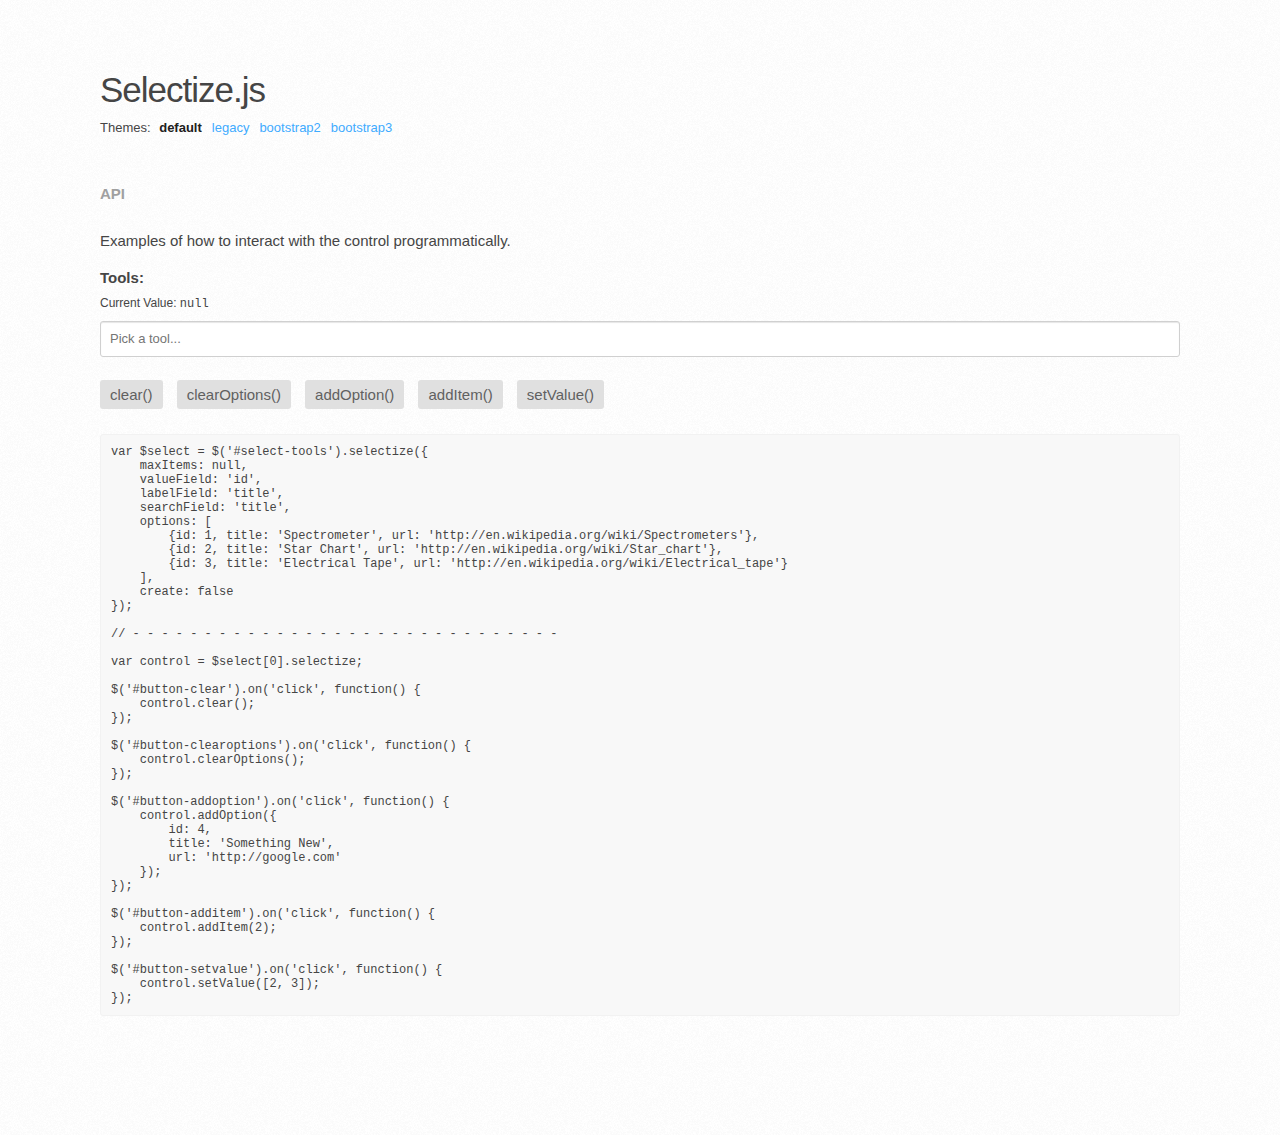
<file: assets/selectize.js-master/examples/api.html>
<!DOCTYPE html>
<!--[if lt IE 7]><html class="no-js lt-ie9 lt-ie8 lt-ie7"><![endif]-->
<!--[if IE 7]><html class="no-js lt-ie9 lt-ie8"><![endif]-->
<!--[if IE 8]><html class="no-js lt-ie9"><![endif]-->
<!--[if gt IE 8]><!--><html class="no-js"><!--<![endif]-->
	<head>
		<meta charset="utf-8">
		<meta http-equiv="X-UA-Compatible" content="IE=edge,chrome=1">
		<title>Selectize.js Demo</title>
		<meta name="description" content="">
		<meta name="viewport" content="width=device-width,initial-scale=1,maximum-scale=1">
		<link rel="stylesheet" href="css/normalize.css">
		<link rel="stylesheet" href="css/stylesheet.css">
		<!--[if IE 8]><script src="js/es5.js"></script><![endif]-->
		<script src="js/jquery.min.js"></script>
		<script src="../dist/js/standalone/selectize.js"></script>
		<script src="js/index.js"></script>
	</head>
    <body>
		<div id="wrapper">
			<h1>Selectize.js</h1>
			<div class="demo">
				<h2>API</h2>
				<p>Examples of how to interact with the control programmatically.</p>
				<div class="control-group">
					<label for="select-tools">Tools:</label>
					<select id="select-tools" multiple placeholder="Pick a tool..."></select>
				</div>
				<div class="buttons">
					<input type="button" value="clear()" id="button-clear">
					<input type="button" value="clearOptions()" id="button-clearoptions">
					<input type="button" value="addOption()" id="button-addoption">
					<input type="button" value="addItem()" id="button-additem">
					<input type="button" value="setValue()" id="button-setvalue">
				</div>
				<script>
				var $select = $('#select-tools').selectize({
					maxItems: null,
					valueField: 'id',
					labelField: 'title',
					searchField: 'title',
					options: [
						{id: 1, title: 'Spectrometer', url: 'http://en.wikipedia.org/wiki/Spectrometers'},
						{id: 2, title: 'Star Chart', url: 'http://en.wikipedia.org/wiki/Star_chart'},
						{id: 3, title: 'Electrical Tape', url: 'http://en.wikipedia.org/wiki/Electrical_tape'}
					],
					create: false
				});

				// - - - - - - - - - - - - - - - - - - - - - - - - - - - - - -

				var control = $select[0].selectize;

				$('#button-clear').on('click', function() {
					control.clear();
				});

				$('#button-clearoptions').on('click', function() {
					control.clearOptions();
				});

				$('#button-addoption').on('click', function() {
					control.addOption({
						id: 4,
						title: 'Something New',
						url: 'http://google.com'
					});
				});

				$('#button-additem').on('click', function() {
					control.addItem(2);
				});

				$('#button-setvalue').on('click', function() {
					control.setValue([2, 3]);
				});
				</script>
			</div>
		</div>
	</body>
</html>
</file>
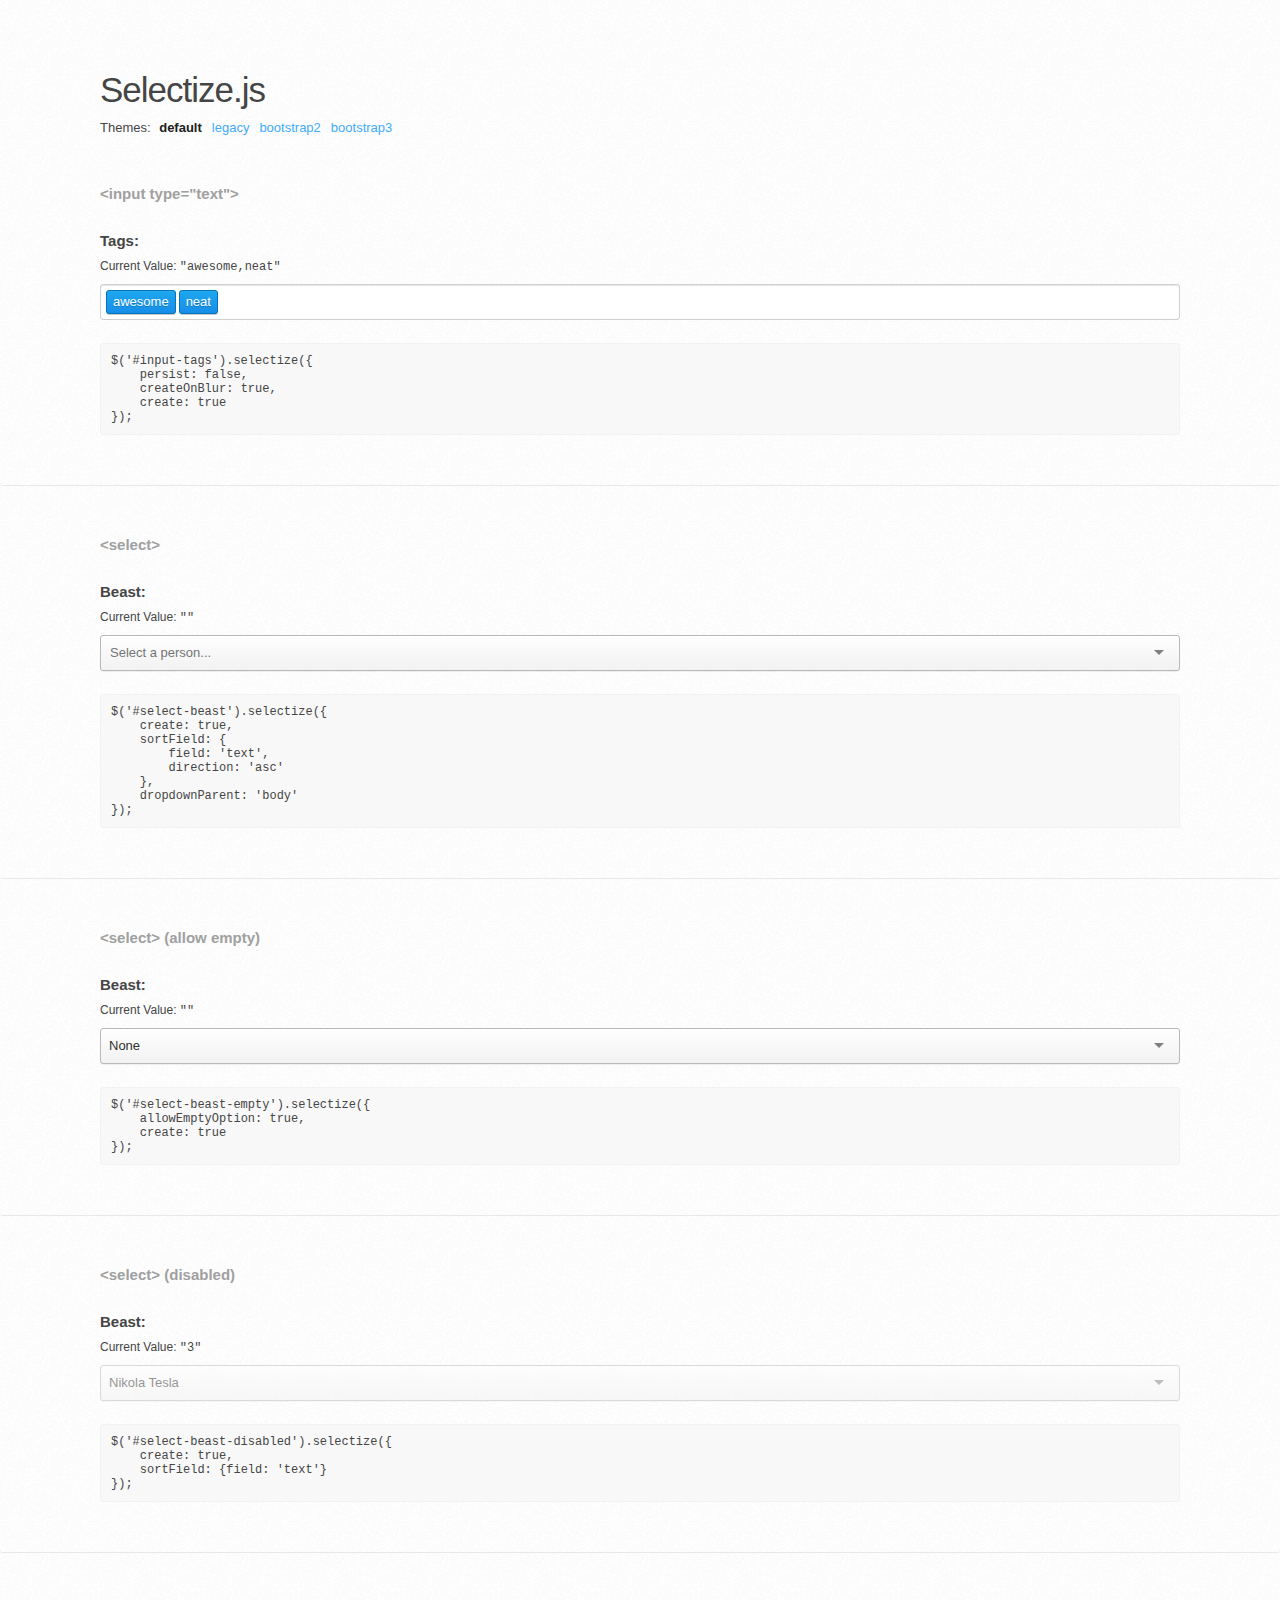
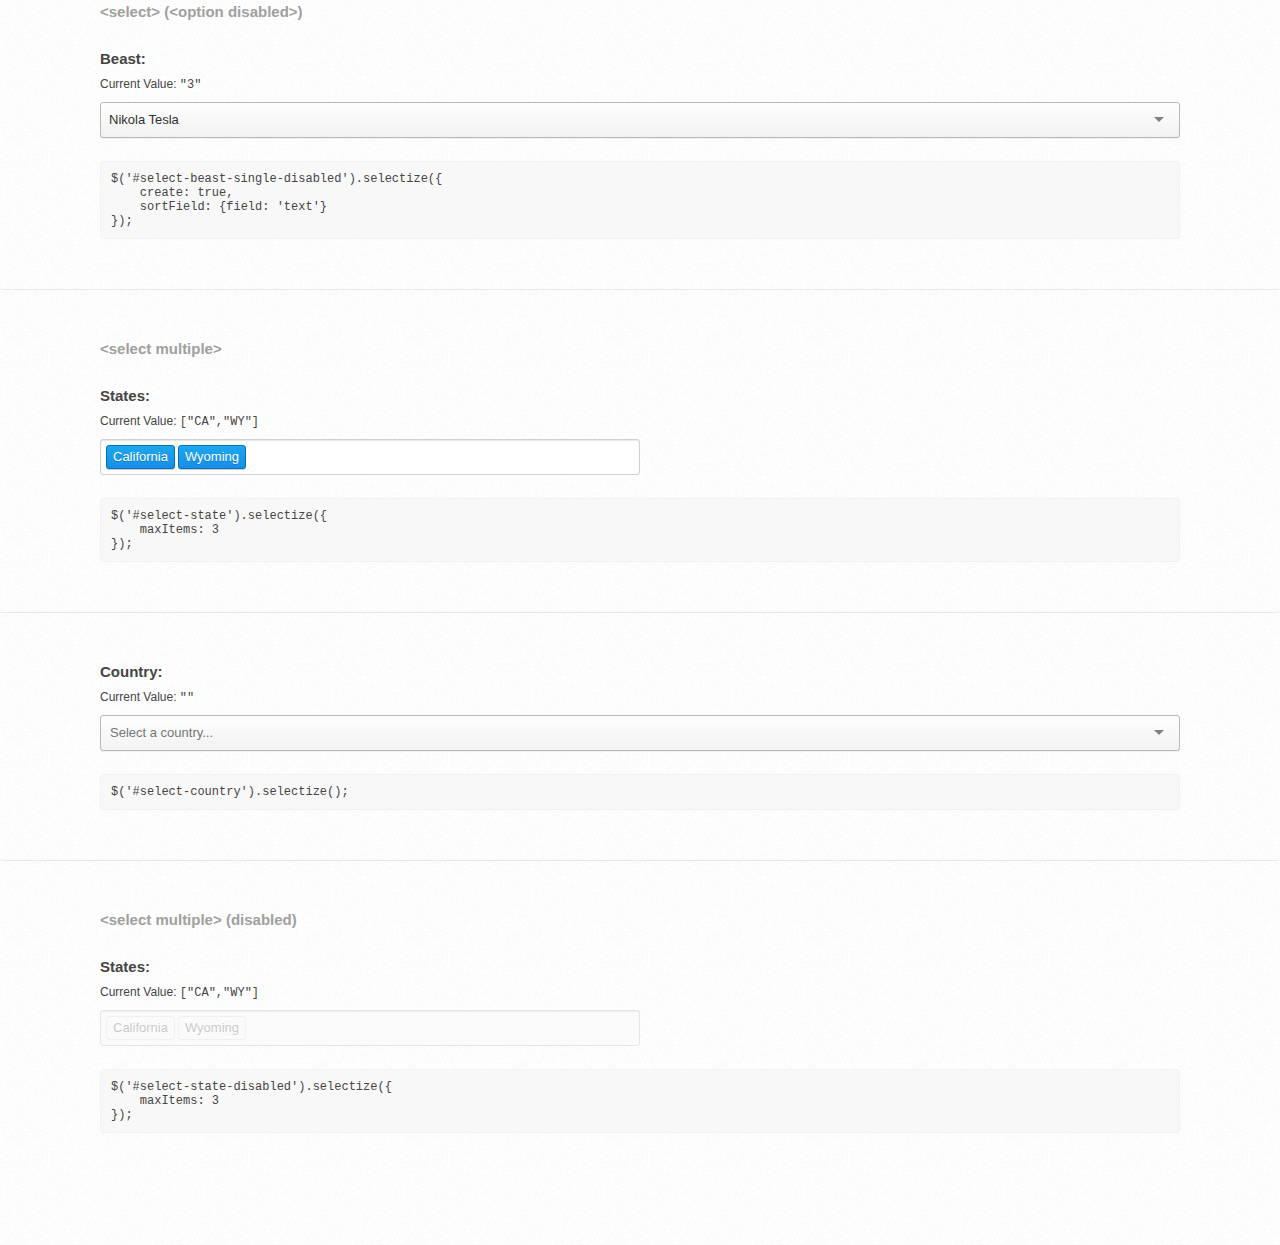
<file: assets/selectize.js-master/examples/basic.html>
<!DOCTYPE html>
<!--[if lt IE 7]><html class="no-js lt-ie9 lt-ie8 lt-ie7"><![endif]-->
<!--[if IE 7]><html class="no-js lt-ie9 lt-ie8"><![endif]-->
<!--[if IE 8]><html class="no-js lt-ie9"><![endif]-->
<!--[if gt IE 8]><!--><html class="no-js"><!--<![endif]-->
	<head>
		<meta charset="utf-8">
		<meta http-equiv="X-UA-Compatible" content="IE=edge,chrome=1">
		<title>Selectize.js Demo</title>
		<meta name="description" content="">
		<meta name="viewport" content="width=device-width,initial-scale=1,maximum-scale=1">
		<link rel="stylesheet" href="css/normalize.css">
		<link rel="stylesheet" href="css/stylesheet.css">
		<!--[if IE 8]><script src="js/es5.js"></script><![endif]-->
		<script src="js/jquery.min.js"></script>
		<script src="../dist/js/standalone/selectize.js"></script>
		<script src="js/index.js"></script>
	</head>
    <body>
		<div id="wrapper">
			<h1>Selectize.js</h1>

			<div class="demo">
				<h2>&lt;input type="text"&gt;</h2>
				<div class="control-group">
					<label for="input-tags">Tags:</label>
					<input type="text" id="input-tags" class="demo-default" value="awesome,neat">
				</div>
				<script>
				$('#input-tags').selectize({
					persist: false,
					createOnBlur: true,
					create: true
				});
				</script>
			</div>

			<div class="demo">
				<h2>&lt;select&gt;</h2>
				<div class="control-group">
					<label for="select-beast">Beast:</label>
					<select id="select-beast" class="demo-default" placeholder="Select a person...">
						<option value="">Select a person...</option>
						<option value="4">Thomas Edison</option>
						<option value="1">Nikola</option>
						<option value="3">Nikola Tesla</option>
						<option value="5">Arnold Schwarzenegger</option>
					</select>
				</div>
				<script>
				$('#select-beast').selectize({
					create: true,
					sortField: {
						field: 'text',
						direction: 'asc'
					},
					dropdownParent: 'body'
				});
				</script>
			</div>

			<div class="demo">
				<h2>&lt;select&gt; (allow empty)</h2>
				<div class="control-group">
					<label for="select-beast-empty">Beast:</label>
					<select id="select-beast-empty" class="demo-default" data-placeholder="Select a person...">
						<option value="">None</option>
						<option value="4">Thomas Edison</option>
						<option value="1">Nikola</option>
						<option value="3">Nikola Tesla</option>
						<option value="5">Arnold Schwarzenegger</option>
					</select>
				</div>
				<script>
				$('#select-beast-empty').selectize({
					allowEmptyOption: true,
					create: true
				});
				</script>
			</div>

			<div class="demo">
				<h2>&lt;select&gt; (disabled)</h2>
				<div class="control-group">
					<label for="select-beast-disabled">Beast:</label>
					<select id="select-beast-disabled" class="demo-default" disabled placeholder="Select a person...">
						<option value="">Select a person...</option>
						<option value="4">Thomas Edison</option>
						<option value="1">Nikola</option>
						<option value="3" selected>Nikola Tesla</option>
					</select>
				</div>
				<script>
					$('#select-beast-disabled').selectize({
						create: true,
						sortField: {field: 'text'}
					});
				</script>
			</div>

			<div class="demo">
				<h2>&lt;select&gt; (&lt;option disabled&gt;)</h2>
				<div class="control-group">
					<label for="select-beast-single-disabled">Beast:</label>
					<select id="select-beast-single-disabled" class="demo-default" placeholder="Select a person...">
						<option value="">Select a person...</option>
						<option value="4" disabled>Thomas Edison</option>
						<option value="1">Nikola</option>
						<option value="3" selected>Nikola Tesla</option>
					</select>
				</div>
				<script>
					$('#select-beast-single-disabled').selectize({
						create: true,
						sortField: {field: 'text'}
					});
				</script>
			</div>

			<div class="demo">
				<h2>&lt;select multiple&gt;</h2>
				<div class="control-group">
					<label for="select-state">States:</label>
					<select id="select-state" name="state[]" multiple class="demo-default" style="width:50%" placeholder="Select a state...">
						<option value="">Select a state...</option>
						<option value="AL">Alabama</option>
						<option value="AK">Alaska</option>
						<option value="AZ">Arizona</option>
						<option value="AR">Arkansas</option>
						<option value="CA" selected>California</option>
						<option value="CO">Colorado</option>
						<option value="CT">Connecticut</option>
						<option value="DE">Delaware</option>
						<option value="DC">District of Columbia</option>
						<option value="FL">Florida</option>
						<option value="GA">Georgia</option>
						<option value="HI">Hawaii</option>
						<option value="ID">Idaho</option>
						<option value="IL">Illinois</option>
						<option value="IN">Indiana</option>
						<option value="IA">Iowa</option>
						<option value="KS">Kansas</option>
						<option value="KY">Kentucky</option>
						<option value="LA">Louisiana</option>
						<option value="ME">Maine</option>
						<option value="MD">Maryland</option>
						<option value="MA">Massachusetts</option>
						<option value="MI">Michigan</option>
						<option value="MN">Minnesota</option>
						<option value="MS">Mississippi</option>
						<option value="MO">Missouri</option>
						<option value="MT">Montana</option>
						<option value="NE">Nebraska</option>
						<option value="NV">Nevada</option>
						<option value="NH">New Hampshire</option>
						<option value="NJ">New Jersey</option>
						<option value="NM">New Mexico</option>
						<option value="NY">New York</option>
						<option value="NC">North Carolina</option>
						<option value="ND">North Dakota</option>
						<option value="OH">Ohio</option>
						<option value="OK">Oklahoma</option>
						<option value="OR">Oregon</option>
						<option value="PA">Pennsylvania</option>
						<option value="RI">Rhode Island</option>
						<option value="SC">South Carolina</option>
						<option value="SD">South Dakota</option>
						<option value="TN">Tennessee</option>
						<option value="TX">Texas</option>
						<option value="UT">Utah</option>
						<option value="VT">Vermont</option>
						<option value="VA">Virginia</option>
						<option value="WA">Washington</option>
						<option value="WV">West Virginia</option>
						<option value="WI">Wisconsin</option>
						<option value="WY" selected>Wyoming</option>
					</select>
				</div>
				<script>
				$('#select-state').selectize({
					maxItems: 3
				});
				</script>
			</div>
			<div class="demo">
				<div class="control-group">
					<label for="select-country">Country:</label>
					<select id="select-country" class="demo-default" placeholder="Select a country...">
					    <option value="">Select a country...</option>
						<option value="AF">Afghanistan</option>
					    <option value="AX">&Aring;land Islands</option>
					    <option value="AL">Albania</option>
					    <option value="DZ">Algeria</option>
					    <option value="AS">American Samoa</option>
					    <option value="AD">Andorra</option>
					    <option value="AO">Angola</option>
					    <option value="AI">Anguilla</option>
					    <option value="AQ">Antarctica</option>
					    <option value="AG">Antigua and Barbuda</option>
					    <option value="AR">Argentina</option>
					    <option value="AM">Armenia</option>
					    <option value="AW">Aruba</option>
					    <option value="AU">Australia</option>
					    <option value="AT">Austria</option>
					    <option value="AZ">Azerbaijan</option>
					    <option value="BS">Bahamas</option>
					    <option value="BH">Bahrain</option>
					    <option value="BD">Bangladesh</option>
					    <option value="BB">Barbados</option>
					    <option value="BY">Belarus</option>
					    <option value="BE">Belgium</option>
					    <option value="BZ">Belize</option>
					    <option value="BJ">Benin</option>
					    <option value="BM">Bermuda</option>
					    <option value="BT">Bhutan</option>
					    <option value="BO">Bolivia, Plurinational State of</option>
					    <option value="BA">Bosnia and Herzegovina</option>
					    <option value="BW">Botswana</option>
					    <option value="BV">Bouvet Island</option>
					    <option value="BR">Brazil</option>
					    <option value="IO">British Indian Ocean Territory</option>
					    <option value="BN">Brunei Darussalam</option>
					    <option value="BG">Bulgaria</option>
					    <option value="BF">Burkina Faso</option>
					    <option value="BI">Burundi</option>
					    <option value="KH">Cambodia</option>
					    <option value="CM">Cameroon</option>
					    <option value="CA">Canada</option>
					    <option value="CV">Cape Verde</option>
					    <option value="KY">Cayman Islands</option>
					    <option value="CF">Central African Republic</option>
					    <option value="TD">Chad</option>
					    <option value="CL">Chile</option>
					    <option value="CN">China</option>
					    <option value="CX">Christmas Island</option>
					    <option value="CC">Cocos (Keeling) Islands</option>
					    <option value="CO">Colombia</option>
					    <option value="KM">Comoros</option>
					    <option value="CG">Congo</option>
					    <option value="CD">Congo, the Democratic Republic of the</option>
					    <option value="CK">Cook Islands</option>
					    <option value="CR">Costa Rica</option>
					    <option value="CI">C&ocirc;te d'Ivoire</option>
					    <option value="HR">Croatia</option>
					    <option value="CU">Cuba</option>
					    <option value="CY">Cyprus</option>
					    <option value="CZ">Czech Republic</option>
					    <option value="DK">Denmark</option>
					    <option value="DJ">Djibouti</option>
					    <option value="DM">Dominica</option>
					    <option value="DO">Dominican Republic</option>
					    <option value="EC">Ecuador</option>
					    <option value="EG">Egypt</option>
					    <option value="SV">El Salvador</option>
					    <option value="GQ">Equatorial Guinea</option>
					    <option value="ER">Eritrea</option>
					    <option value="EE">Estonia</option>
					    <option value="ET">Ethiopia</option>
					    <option value="FK">Falkland Islands (Malvinas)</option>
					    <option value="FO">Faroe Islands</option>
					    <option value="FJ">Fiji</option>
					    <option value="FI">Finland</option>
					    <option value="FR">France</option>
					    <option value="GF">French Guiana</option>
					    <option value="PF">French Polynesia</option>
					    <option value="TF">French Southern Territories</option>
					    <option value="GA">Gabon</option>
					    <option value="GM">Gambia</option>
					    <option value="GE">Georgia</option>
					    <option value="DE">Germany</option>
					    <option value="GH">Ghana</option>
					    <option value="GI">Gibraltar</option>
					    <option value="GR">Greece</option>
					    <option value="GL">Greenland</option>
					    <option value="GD">Grenada</option>
					    <option value="GP">Guadeloupe</option>
					    <option value="GU">Guam</option>
					    <option value="GT">Guatemala</option>
					    <option value="GG">Guernsey</option>
					    <option value="GN">Guinea</option>
					    <option value="GW">Guinea-Bissau</option>
					    <option value="GY">Guyana</option>
					    <option value="HT">Haiti</option>
					    <option value="HM">Heard Island and McDonald Islands</option>
					    <option value="VA">Holy See (Vatican City State)</option>
					    <option value="HN">Honduras</option>
					    <option value="HK">Hong Kong</option>
					    <option value="HU">Hungary</option>
					    <option value="IS">Iceland</option>
					    <option value="IN">India</option>
					    <option value="ID">Indonesia</option>
					    <option value="IR">Iran, Islamic Republic of</option>
					    <option value="IQ">Iraq</option>
					    <option value="IE">Ireland</option>
					    <option value="IM">Isle of Man</option>
					    <option value="IL">Israel</option>
					    <option value="IT">Italy</option>
					    <option value="JM">Jamaica</option>
					    <option value="JP">Japan</option>
					    <option value="JE">Jersey</option>
					    <option value="JO">Jordan</option>
					    <option value="KZ">Kazakhstan</option>
					    <option value="KE">Kenya</option>
					    <option value="KI">Kiribati</option>
					    <option value="KP">Korea, Democratic People's Republic of</option>
					    <option value="KR">Korea, Republic of</option>
					    <option value="KW">Kuwait</option>
					    <option value="KG">Kyrgyzstan</option>
					    <option value="LA">Lao People's Democratic Republic</option>
					    <option value="LV">Latvia</option>
					    <option value="LB">Lebanon</option>
					    <option value="LS">Lesotho</option>
					    <option value="LR">Liberia</option>
					    <option value="LY">Libyan Arab Jamahiriya</option>
					    <option value="LI">Liechtenstein</option>
					    <option value="LT">Lithuania</option>
					    <option value="LU">Luxembourg</option>
					    <option value="MO">Macao</option>
					    <option value="MK">Macedonia, the former Yugoslav Republic of</option>
					    <option value="MG">Madagascar</option>
					    <option value="MW">Malawi</option>
					    <option value="MY">Malaysia</option>
					    <option value="MV">Maldives</option>
					    <option value="ML">Mali</option>
					    <option value="MT">Malta</option>
					    <option value="MH">Marshall Islands</option>
					    <option value="MQ">Martinique</option>
					    <option value="MR">Mauritania</option>
					    <option value="MU">Mauritius</option>
					    <option value="YT">Mayotte</option>
					    <option value="MX">Mexico</option>
					    <option value="FM">Micronesia, Federated States of</option>
					    <option value="MD">Moldova, Republic of</option>
					    <option value="MC">Monaco</option>
					    <option value="MN">Mongolia</option>
					    <option value="ME">Montenegro</option>
					    <option value="MS">Montserrat</option>
					    <option value="MA">Morocco</option>
					    <option value="MZ">Mozambique</option>
					    <option value="MM">Myanmar</option>
					    <option value="NA">Namibia</option>
					    <option value="NR">Nauru</option>
					    <option value="NP">Nepal</option>
					    <option value="NL">Netherlands</option>
					    <option value="AN">Netherlands Antilles</option>
					    <option value="NC">New Caledonia</option>
					    <option value="NZ">New Zealand</option>
					    <option value="NI">Nicaragua</option>
					    <option value="NE">Niger</option>
					    <option value="NG">Nigeria</option>
					    <option value="NU">Niue</option>
					    <option value="NF">Norfolk Island</option>
					    <option value="MP">Northern Mariana Islands</option>
					    <option value="NO">Norway</option>
					    <option value="OM">Oman</option>
					    <option value="PK">Pakistan</option>
					    <option value="PW">Palau</option>
					    <option value="PS">Palestinian Territory, Occupied</option>
					    <option value="PA">Panama</option>
					    <option value="PG">Papua New Guinea</option>
					    <option value="PY">Paraguay</option>
					    <option value="PE">Peru</option>
					    <option value="PH">Philippines</option>
					    <option value="PN">Pitcairn</option>
					    <option value="PL">Poland</option>
					    <option value="PT">Portugal</option>
					    <option value="PR">Puerto Rico</option>
					    <option value="QA">Qatar</option>
					    <option value="RE">R&eacute;union</option>
					    <option value="RO">Romania</option>
					    <option value="RU">Russian Federation</option>
					    <option value="RW">Rwanda</option>
					    <option value="BL">Saint Barth&eacute;lemy</option>
					    <option value="SH">Saint Helena, Ascension and Tristan da Cunha</option>
					    <option value="KN">Saint Kitts and Nevis</option>
					    <option value="LC">Saint Lucia</option>
					    <option value="MF">Saint Martin (French part)</option>
					    <option value="PM">Saint Pierre and Miquelon</option>
					    <option value="VC">Saint Vincent and the Grenadines</option>
					    <option value="WS">Samoa</option>
					    <option value="SM">San Marino</option>
					    <option value="ST">Sao Tome and Principe</option>
					    <option value="SA">Saudi Arabia</option>
					    <option value="SN">Senegal</option>
					    <option value="RS">Serbia</option>
					    <option value="SC">Seychelles</option>
					    <option value="SL">Sierra Leone</option>
					    <option value="SG">Singapore</option>
					    <option value="SK">Slovakia</option>
					    <option value="SI">Slovenia</option>
					    <option value="SB">Solomon Islands</option>
					    <option value="SO">Somalia</option>
					    <option value="ZA">South Africa</option>
					    <option value="GS">South Georgia and the South Sandwich Islands</option>
					    <option value="ES">Spain</option>
					    <option value="LK">Sri Lanka</option>
					    <option value="SD">Sudan</option>
					    <option value="SR">Suriname</option>
					    <option value="SJ">Svalbard and Jan Mayen</option>
					    <option value="SZ">Swaziland</option>
					    <option value="SE">Sweden</option>
					    <option value="CH">Switzerland</option>
					    <option value="SY">Syrian Arab Republic</option>
					    <option value="TW">Taiwan, Province of China</option>
					    <option value="TJ">Tajikistan</option>
					    <option value="TZ">Tanzania, United Republic of</option>
					    <option value="TH">Thailand</option>
					    <option value="TL">Timor-Leste</option>
					    <option value="TG">Togo</option>
					    <option value="TK">Tokelau</option>
					    <option value="TO">Tonga</option>
					    <option value="TT">Trinidad and Tobago</option>
					    <option value="TN">Tunisia</option>
					    <option value="TR">Turkey</option>
					    <option value="TM">Turkmenistan</option>
					    <option value="TC">Turks and Caicos Islands</option>
					    <option value="TV">Tuvalu</option>
					    <option value="UG">Uganda</option>
					    <option value="UA">Ukraine</option>
					    <option value="AE">United Arab Emirates</option>
					    <option value="GB">United Kingdom</option>
					    <option value="US">United States</option>
					    <option value="UM">United States Minor Outlying Islands</option>
					    <option value="UY">Uruguay</option>
					    <option value="UZ">Uzbekistan</option>
					    <option value="VU">Vanuatu</option>
					    <option value="VE">Venezuela, Bolivarian Republic of</option>
					    <option value="VN">Viet Nam</option>
					    <option value="VG">Virgin Islands, British</option>
					    <option value="VI">Virgin Islands, U.S.</option>
					    <option value="WF">Wallis and Futuna</option>
					    <option value="EH">Western Sahara</option>
					    <option value="YE">Yemen</option>
					    <option value="ZM">Zambia</option>
					    <option value="ZW">Zimbabwe</option>
					</select>
				</div>
				<script>
				$('#select-country').selectize();
				</script>
			</div>


			<div class="demo">
				<h2>&lt;select multiple&gt; (disabled)</h2>
				<div class="control-group">
					<label for="select-state-disabled">States:</label>
					<select id="select-state-disabled" name="state[]" multiple disabled class="demo-default" style="width:50%" placeholder="Select a state...">
						<option value="">Select a state...</option>
						<option value="AL">Alabama</option>
						<option value="AK">Alaska</option>
						<option value="AZ">Arizona</option>
						<option value="AR">Arkansas</option>
						<option value="CA" selected>California</option>
						<option value="CO">Colorado</option>
						<option value="CT">Connecticut</option>
						<option value="DE">Delaware</option>
						<option value="DC">District of Columbia</option>
						<option value="FL">Florida</option>
						<option value="GA">Georgia</option>
						<option value="HI">Hawaii</option>
						<option value="ID">Idaho</option>
						<option value="IL">Illinois</option>
						<option value="IN">Indiana</option>
						<option value="IA">Iowa</option>
						<option value="KS">Kansas</option>
						<option value="KY">Kentucky</option>
						<option value="LA">Louisiana</option>
						<option value="ME">Maine</option>
						<option value="MD">Maryland</option>
						<option value="MA">Massachusetts</option>
						<option value="MI">Michigan</option>
						<option value="MN">Minnesota</option>
						<option value="MS">Mississippi</option>
						<option value="MO">Missouri</option>
						<option value="MT">Montana</option>
						<option value="NE">Nebraska</option>
						<option value="NV">Nevada</option>
						<option value="NH">New Hampshire</option>
						<option value="NJ">New Jersey</option>
						<option value="NM">New Mexico</option>
						<option value="NY">New York</option>
						<option value="NC">North Carolina</option>
						<option value="ND">North Dakota</option>
						<option value="OH">Ohio</option>
						<option value="OK">Oklahoma</option>
						<option value="OR">Oregon</option>
						<option value="PA">Pennsylvania</option>
						<option value="RI">Rhode Island</option>
						<option value="SC">South Carolina</option>
						<option value="SD">South Dakota</option>
						<option value="TN">Tennessee</option>
						<option value="TX">Texas</option>
						<option value="UT">Utah</option>
						<option value="VT">Vermont</option>
						<option value="VA">Virginia</option>
						<option value="WA">Washington</option>
						<option value="WV">West Virginia</option>
						<option value="WI">Wisconsin</option>
						<option value="WY" selected>Wyoming</option>
					</select>
				</div>
				<script>
				$('#select-state-disabled').selectize({
					maxItems: 3
				});
				</script>
			</div>
		</div>
	</body>
</html>
</file>
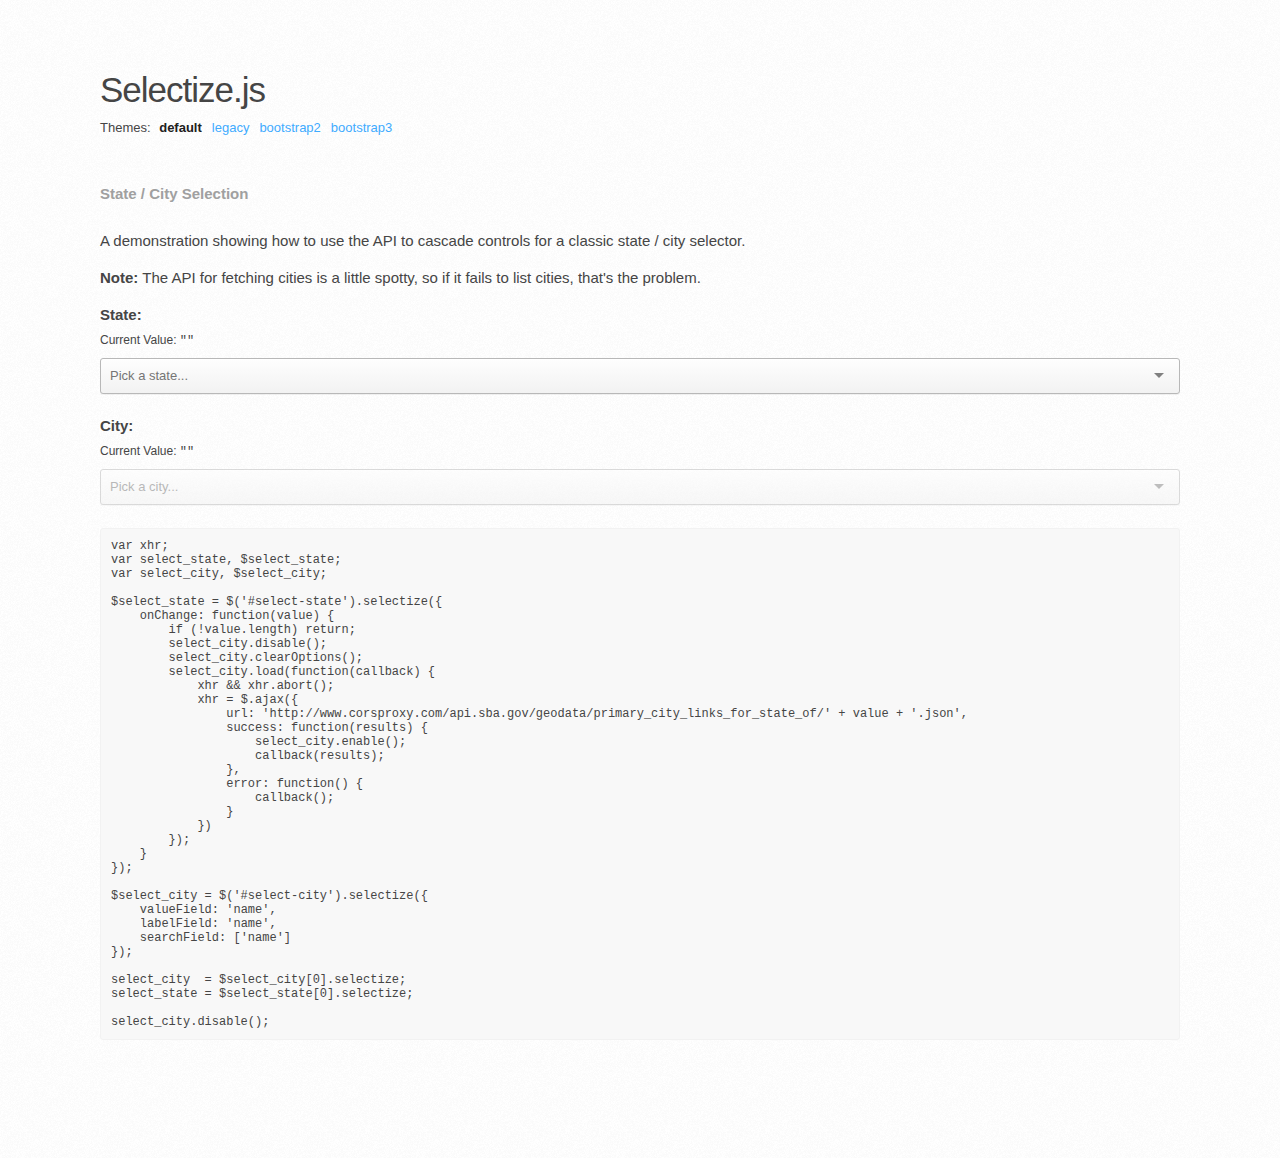
<file: assets/selectize.js-master/examples/cities.html>
<!DOCTYPE html>
<!--[if lt IE 7]><html class="no-js lt-ie9 lt-ie8 lt-ie7"><![endif]-->
<!--[if IE 7]><html class="no-js lt-ie9 lt-ie8"><![endif]-->
<!--[if IE 8]><html class="no-js lt-ie9"><![endif]-->
<!--[if gt IE 8]><!--><html class="no-js"><!--<![endif]-->
	<head>
		<meta charset="utf-8">
		<meta http-equiv="X-UA-Compatible" content="IE=edge,chrome=1">
		<title>Selectize.js Demo</title>
		<meta name="description" content="">
		<meta name="viewport" content="width=device-width,initial-scale=1,maximum-scale=1">
		<link rel="stylesheet" href="css/normalize.css">
		<link rel="stylesheet" href="css/stylesheet.css">
		<script src="js/jquery.min.js"></script>
		<script src="../dist/js/standalone/selectize.js"></script>
		<script src="js/index.js"></script>
		<style type="text/css">
		.selectize-control::before {
			-moz-transition: opacity 0.2s;
			-webkit-transition: opacity 0.2s;
			transition: opacity 0.2s;
			content: ' ';
			z-index: 2;
			position: absolute;
			display: block;
			top: 12px;
			right: 34px;
			width: 16px;
			height: 16px;
			background: url(images/spinner.gif);
			background-size: 16px 16px;
			opacity: 0;
		}
		.selectize-control.loading::before {
			opacity: 0.4;
		}
		</style>
	</head>
    <body>
		<div id="wrapper">
			<h1>Selectize.js</h1>
			<div class="demo">
				<h2>State / City Selection</h2>
				<p>A demonstration showing how to use the API to cascade controls for a classic state / city selector.</p>
				<p><strong>Note:</strong> The API for fetching cities is a little spotty, so if it fails to list cities, that's the problem.</p>
				<div class="control-group">
					<label for="select-beast">State:</label>
					<select id="select-state" placeholder="Pick a state...">
						<option value="">Select a state...</option>
						<option value="AL">Alabama</option>
						<option value="AK">Alaska</option>
						<option value="AZ">Arizona</option>
						<option value="AR">Arkansas</option>
						<option value="CA">California</option>
						<option value="CO">Colorado</option>
						<option value="CT">Connecticut</option>
						<option value="DE">Delaware</option>
						<option value="DC">District of Columbia</option>
						<option value="FL">Florida</option>
						<option value="GA">Georgia</option>
						<option value="HI">Hawaii</option>
						<option value="ID">Idaho</option>
						<option value="IL">Illinois</option>
						<option value="IN">Indiana</option>
						<option value="IA">Iowa</option>
						<option value="KS">Kansas</option>
						<option value="KY">Kentucky</option>
						<option value="LA">Louisiana</option>
						<option value="ME">Maine</option>
						<option value="MD">Maryland</option>
						<option value="MA">Massachusetts</option>
						<option value="MI">Michigan</option>
						<option value="MN">Minnesota</option>
						<option value="MS">Mississippi</option>
						<option value="MO">Missouri</option>
						<option value="MT">Montana</option>
						<option value="NE">Nebraska</option>
						<option value="NV">Nevada</option>
						<option value="NH">New Hampshire</option>
						<option value="NJ">New Jersey</option>
						<option value="NM">New Mexico</option>
						<option value="NY">New York</option>
						<option value="NC">North Carolina</option>
						<option value="ND">North Dakota</option>
						<option value="OH">Ohio</option>
						<option value="OK">Oklahoma</option>
						<option value="OR">Oregon</option>
						<option value="PA">Pennsylvania</option>
						<option value="RI">Rhode Island</option>
						<option value="SC">South Carolina</option>
						<option value="SD">South Dakota</option>
						<option value="TN">Tennessee</option>
						<option value="TX">Texas</option>
						<option value="UT">Utah</option>
						<option value="VT">Vermont</option>
						<option value="VA">Virginia</option>
						<option value="WA">Washington</option>
						<option value="WV">West Virginia</option>
						<option value="WI">Wisconsin</option>
						<option value="WY">Wyoming</option>
					</select>
					<label for="select-beast" style="margin-top:20px">City:</label>
					<select id="select-city" placeholder="Pick a city..."></select>
				</div>
				<script>
				var xhr;
				var select_state, $select_state;
				var select_city, $select_city;

				$select_state = $('#select-state').selectize({
					onChange: function(value) {
						if (!value.length) return;
						select_city.disable();
						select_city.clearOptions();
						select_city.load(function(callback) {
							xhr && xhr.abort();
							xhr = $.ajax({
								url: 'http://www.corsproxy.com/api.sba.gov/geodata/primary_city_links_for_state_of/' + value + '.json',
								success: function(results) {
									select_city.enable();
									callback(results);
								},
								error: function() {
									callback();
								}
							})
						});
					}
				});

				$select_city = $('#select-city').selectize({
					valueField: 'name',
					labelField: 'name',
					searchField: ['name']
				});

				select_city  = $select_city[0].selectize;
				select_state = $select_state[0].selectize;

				select_city.disable();
				</script>
			</div>
		</div>
	</body>
</html>
</file>
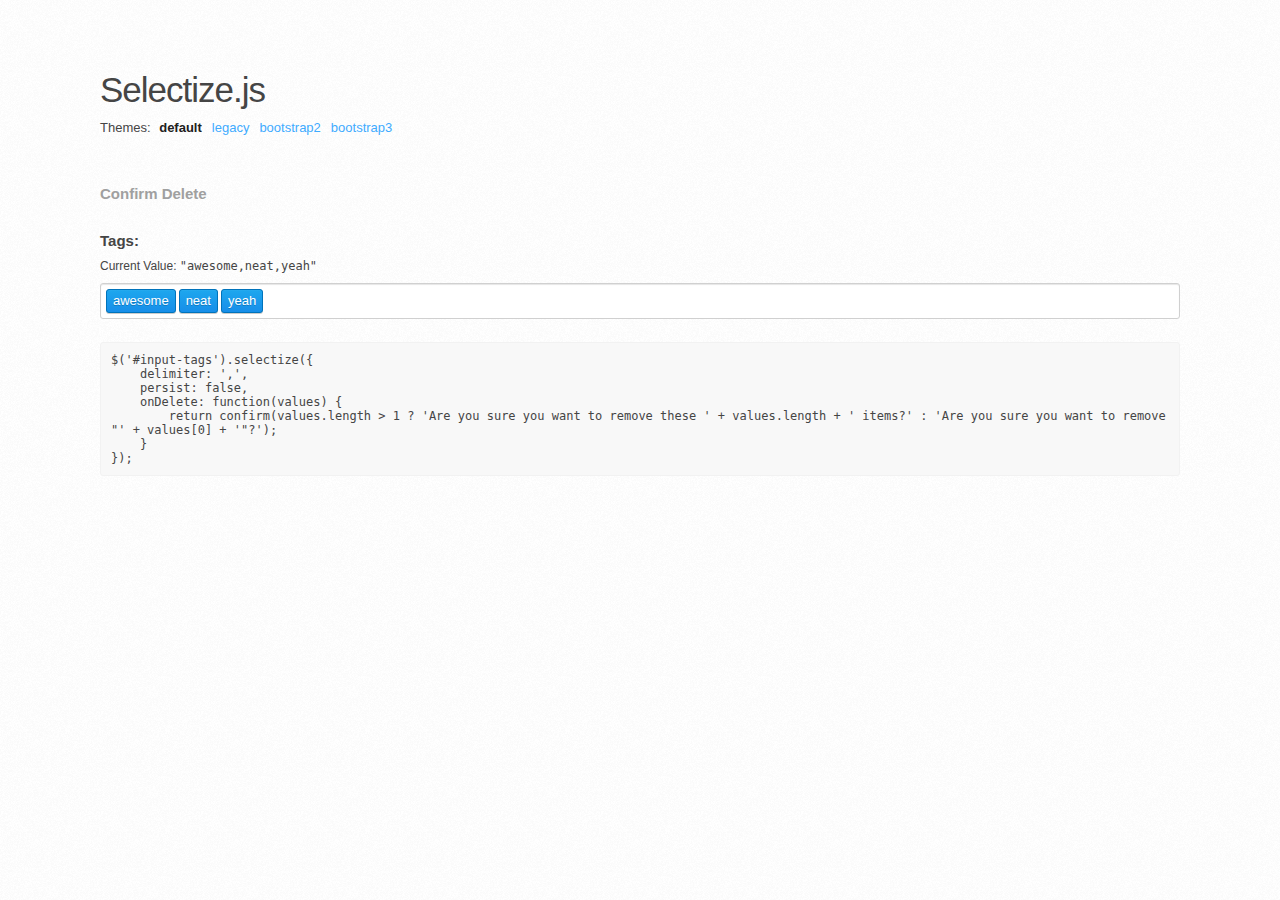
<file: assets/selectize.js-master/examples/confirm.html>
<!DOCTYPE html>
<!--[if lt IE 7]><html class="no-js lt-ie9 lt-ie8 lt-ie7"><![endif]-->
<!--[if IE 7]><html class="no-js lt-ie9 lt-ie8"><![endif]-->
<!--[if IE 8]><html class="no-js lt-ie9"><![endif]-->
<!--[if gt IE 8]><!--><html class="no-js"><!--<![endif]-->
	<head>
		<meta charset="utf-8">
		<meta http-equiv="X-UA-Compatible" content="IE=edge,chrome=1">
		<title>Selectize.js Demo</title>
		<meta name="description" content="">
		<meta name="viewport" content="width=device-width,initial-scale=1,maximum-scale=1">
		<link rel="stylesheet" href="css/normalize.css">
		<link rel="stylesheet" href="css/stylesheet.css">
		<!--[if IE 8]><script src="js/es5.js"></script><![endif]-->
		<script src="js/jquery.min.js"></script>
		<script src="../dist/js/standalone/selectize.js"></script>
		<script src="js/index.js"></script>
	</head>
    <body>
		<div id="wrapper">
			<h1>Selectize.js</h1>

			<div class="demo">
				<h2>Confirm Delete</h2>
				<div class="control-group">
					<label for="input-tags">Tags:</label>
					<input type="text" id="input-tags" class="demo-default" value="awesome,neat,yeah">
				</div>
				<script>
				$('#input-tags').selectize({
					delimiter: ',',
					persist: false,
					onDelete: function(values) {
						return confirm(values.length > 1 ? 'Are you sure you want to remove these ' + values.length + ' items?' : 'Are you sure you want to remove "' + values[0] + '"?');
					}
				});
				</script>
			</div>
		</div>
	</body>
</html>
</file>
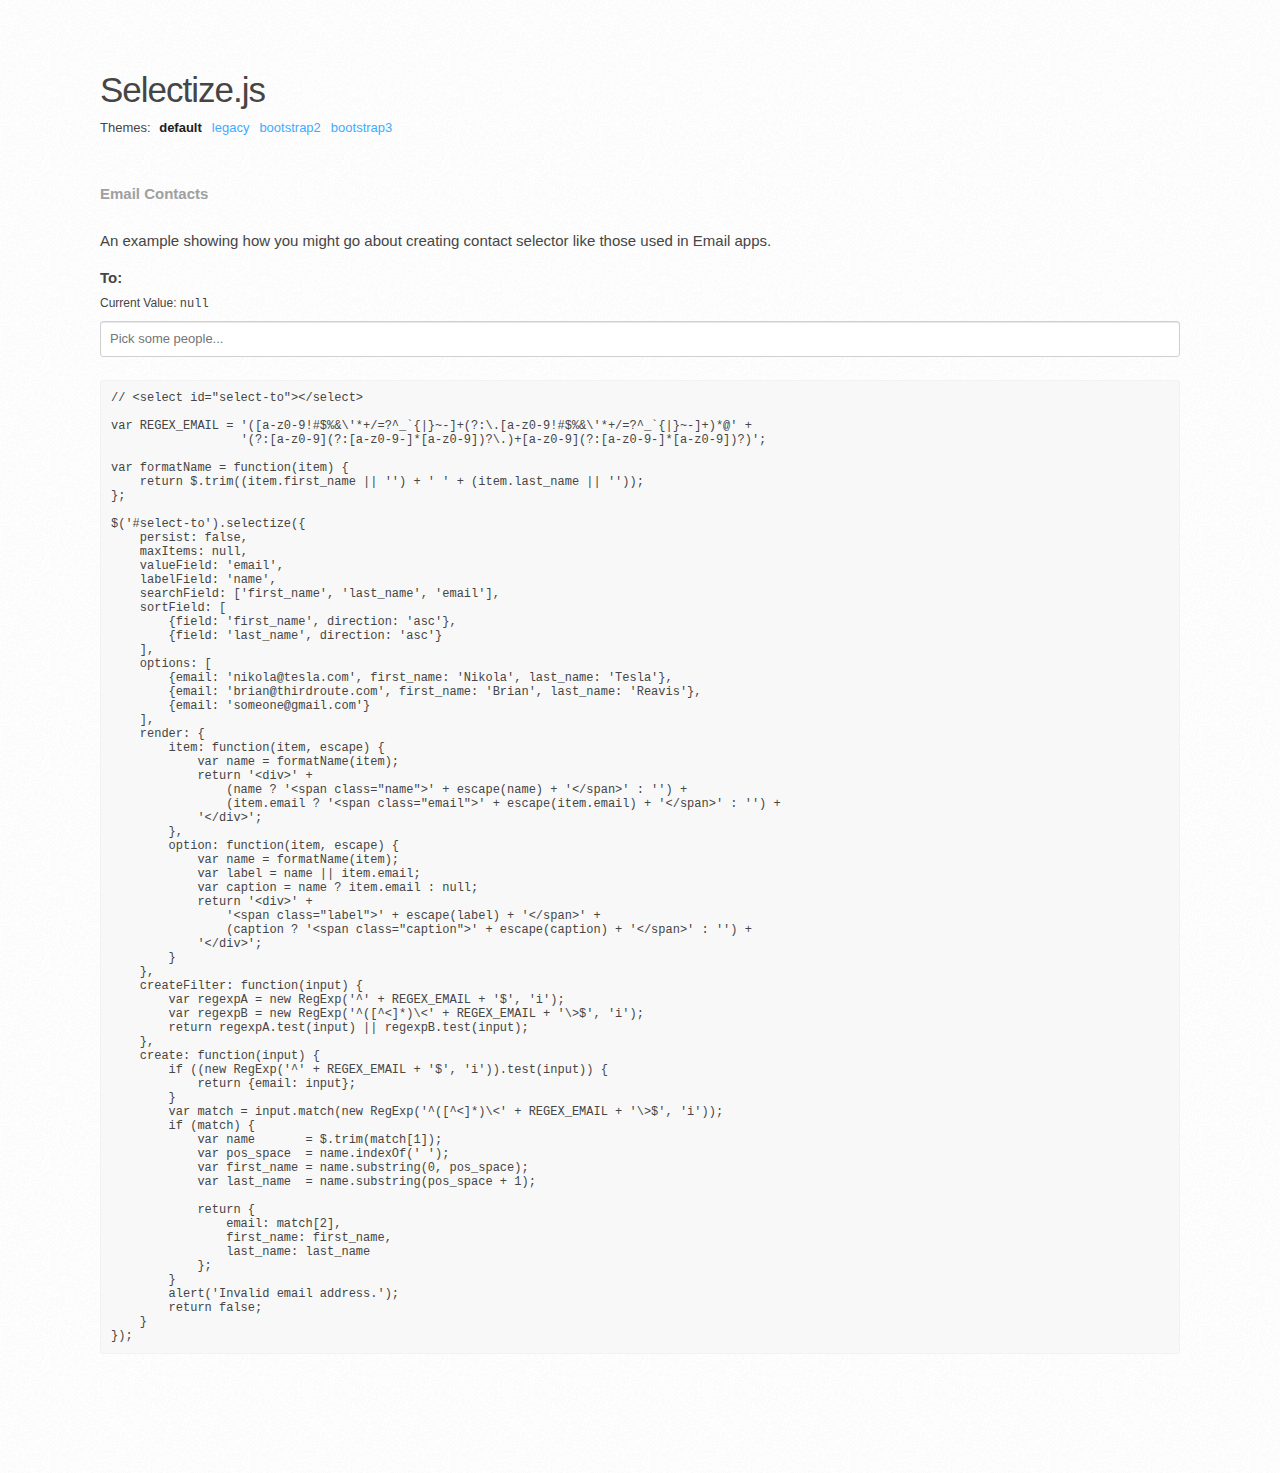
<file: assets/selectize.js-master/examples/contacts.html>
<!DOCTYPE html>
<!--[if lt IE 7]><html class="no-js lt-ie9 lt-ie8 lt-ie7"><![endif]-->
<!--[if IE 7]><html class="no-js lt-ie9 lt-ie8"><![endif]-->
<!--[if IE 8]><html class="no-js lt-ie9"><![endif]-->
<!--[if gt IE 8]><!--><html class="no-js"><!--<![endif]-->
	<head>
		<meta charset="utf-8">
		<meta http-equiv="X-UA-Compatible" content="IE=edge,chrome=1">
		<title>Selectize.js Demo</title>
		<meta name="description" content="">
		<meta name="viewport" content="width=device-width,initial-scale=1,maximum-scale=1">
		<link rel="stylesheet" href="css/normalize.css">
		<link rel="stylesheet" href="css/stylesheet.css">
		<!--[if IE 8]><script src="js/es5.js"></script><![endif]-->
		<script src="js/jquery.min.js"></script>
		<script src="../dist/js/standalone/selectize.js"></script>
		<script src="js/index.js"></script>
		<style type="text/css">
		.selectize-control.contacts .selectize-input > div {
			padding: 1px 10px;
			font-size: 13px;
			font-weight: normal;
			-webkit-font-smoothing: auto;
			color: #f7fbff;
			text-shadow: 0 1px 0 rgba(8,32,65,0.2);
			background: #2183f5;
			background: -moz-linear-gradient(top, #2183f5 0%, #1d77f3 100%);
			background: -webkit-gradient(linear, left top, left bottom, color-stop(0%,#2183f5), color-stop(100%,#1d77f3));
			background: -webkit-linear-gradient(top,  #2183f5 0%,#1d77f3 100%);
			background: -o-linear-gradient(top,  #2183f5 0%,#1d77f3 100%);
			background: -ms-linear-gradient(top,  #2183f5 0%,#1d77f3 100%);
			background: linear-gradient(to bottom,  #2183f5 0%,#1d77f3 100%);
			filter: progid:DXImageTransform.Microsoft.gradient( startColorstr='#2183f5', endColorstr='#1d77f3',GradientType=0 );
			border: 1px solid #0f65d2;
			-webkit-border-radius: 999px;
			-moz-border-radius: 999px;
			border-radius: 999px;
			-webkit-box-shadow: 0 1px 1px rgba(0,0,0,0.15);
			-moz-box-shadow: 0 1px 1px rgba(0,0,0,0.15);
			box-shadow: 0 1px 1px rgba(0,0,0,0.15);
		}
		.selectize-control.contacts .selectize-input > div.active {
			background: #0059c7;
			background: -moz-linear-gradient(top, #0059c7 0%, #0051c1 100%);
			background: -webkit-gradient(linear, left top, left bottom, color-stop(0%,#0059c7), color-stop(100%,#0051c1));
			background: -webkit-linear-gradient(top,  #0059c7 0%,#0051c1 100%);
			background: -o-linear-gradient(top,  #0059c7 0%,#0051c1 100%);
			background: -ms-linear-gradient(top,  #0059c7 0%,#0051c1 100%);
			background: linear-gradient(to bottom,  #0059c7 0%,#0051c1 100%);
			filter: progid:DXImageTransform.Microsoft.gradient( startColorstr='#0059c7', endColorstr='#0051c1',GradientType=0 );
			border-color: #0051c1;
		}
		.selectize-control.contacts .selectize-input > div .email {
			opacity: 0.8;
		}
		.selectize-control.contacts .selectize-input > div .name + .email {
			margin-left: 5px;
		}
		.selectize-control.contacts .selectize-input > div .email:before {
			content: '<';
		}
		.selectize-control.contacts .selectize-input > div .email:after {
			content: '>';
		}
		.selectize-control.contacts .selectize-dropdown .caption {
			font-size: 12px;
			display: block;
			color: #a0a0a0;
		}
		</style>
	</head>
    <body>
		<div id="wrapper">
			<h1>Selectize.js</h1>
			<div class="demo">
				<h2>Email Contacts</h2>
				<p>An example showing how you might go about creating contact selector like those used in Email apps.</p>
				<div class="control-group">
					<label for="select-to">To:</label>
					<select id="select-to" class="contacts" placeholder="Pick some people..."></select>
				</div>
				<script>
				// <select id="select-to"></select>

				var REGEX_EMAIL = '([a-z0-9!#$%&\'*+/=?^_`{|}~-]+(?:\.[a-z0-9!#$%&\'*+/=?^_`{|}~-]+)*@' +
				                  '(?:[a-z0-9](?:[a-z0-9-]*[a-z0-9])?\.)+[a-z0-9](?:[a-z0-9-]*[a-z0-9])?)';

				var formatName = function(item) {
					return $.trim((item.first_name || '') + ' ' + (item.last_name || ''));
				};

				$('#select-to').selectize({
					persist: false,
					maxItems: null,
					valueField: 'email',
					labelField: 'name',
					searchField: ['first_name', 'last_name', 'email'],
					sortField: [
						{field: 'first_name', direction: 'asc'},
						{field: 'last_name', direction: 'asc'}
					],
					options: [
						{email: 'nikola@tesla.com', first_name: 'Nikola', last_name: 'Tesla'},
						{email: 'brian@thirdroute.com', first_name: 'Brian', last_name: 'Reavis'},
						{email: 'someone@gmail.com'}
					],
					render: {
						item: function(item, escape) {
							var name = formatName(item);
							return '<div>' +
								(name ? '<span class="name">' + escape(name) + '</span>' : '') +
								(item.email ? '<span class="email">' + escape(item.email) + '</span>' : '') +
							'</div>';
						},
						option: function(item, escape) {
							var name = formatName(item);
							var label = name || item.email;
							var caption = name ? item.email : null;
							return '<div>' +
								'<span class="label">' + escape(label) + '</span>' +
								(caption ? '<span class="caption">' + escape(caption) + '</span>' : '') +
							'</div>';
						}
					},
					createFilter: function(input) {
						var regexpA = new RegExp('^' + REGEX_EMAIL + '$', 'i');
						var regexpB = new RegExp('^([^<]*)\<' + REGEX_EMAIL + '\>$', 'i');
						return regexpA.test(input) || regexpB.test(input);
					},
					create: function(input) {
						if ((new RegExp('^' + REGEX_EMAIL + '$', 'i')).test(input)) {
							return {email: input};
						}
						var match = input.match(new RegExp('^([^<]*)\<' + REGEX_EMAIL + '\>$', 'i'));
						if (match) {
							var name       = $.trim(match[1]);
							var pos_space  = name.indexOf(' ');
							var first_name = name.substring(0, pos_space);
							var last_name  = name.substring(pos_space + 1);

							return {
								email: match[2],
								first_name: first_name,
								last_name: last_name
							};
						}
						alert('Invalid email address.');
						return false;
					}
				});
				</script>
			</div>
		</div>
	</body>
</html>
</file>
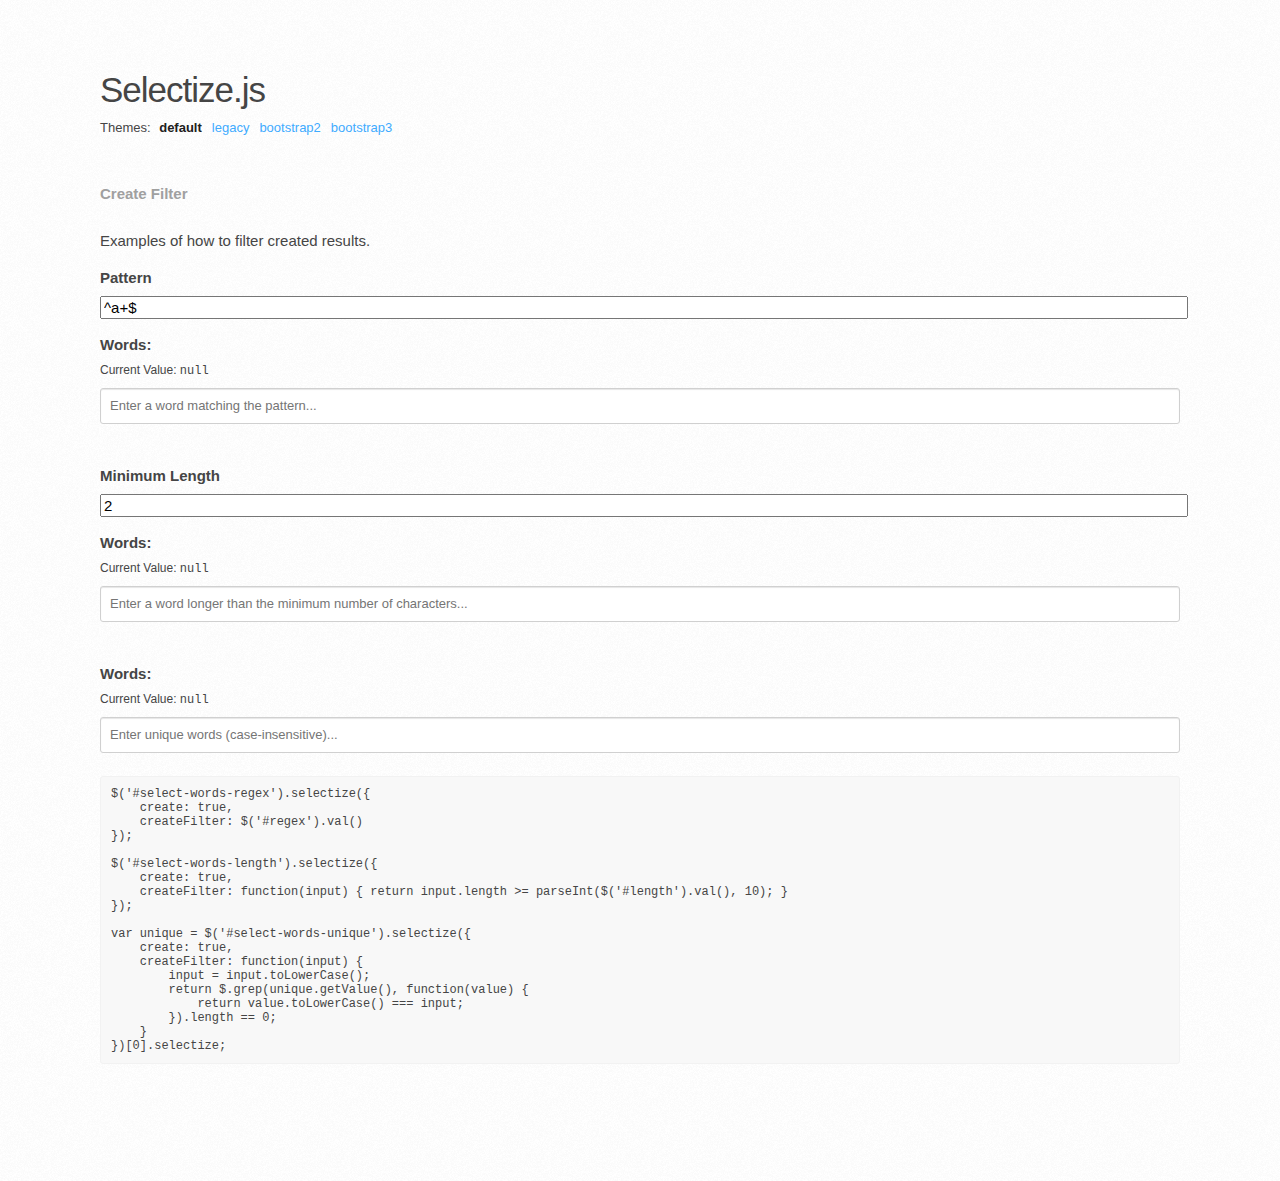
<file: assets/selectize.js-master/examples/create-filter.html>
<!DOCTYPE html>
<!--[if lt IE 7]><html class="no-js lt-ie9 lt-ie8 lt-ie7"><![endif]-->
<!--[if IE 7]><html class="no-js lt-ie9 lt-ie8"><![endif]-->
<!--[if IE 8]><html class="no-js lt-ie9"><![endif]-->
<!--[if gt IE 8]><!--><html class="no-js"><!--<![endif]-->
	<head>
		<meta charset="utf-8">
		<meta http-equiv="X-UA-Compatible" content="IE=edge,chrome=1">
		<title>Selectize.js Demo</title>
		<meta name="description" content="">
		<meta name="viewport" content="width=device-width,initial-scale=1,maximum-scale=1">
		<link rel="stylesheet" href="css/normalize.css">
		<link rel="stylesheet" href="css/stylesheet.css">
		<!--[if IE 8]><script src="js/es5.js"></script><![endif]-->
		<script src="js/jquery.min.js"></script>
		<script src="../dist/js/standalone/selectize.js"></script>
		<script src="js/index.js"></script>
	</head>
    <body>
		<div id="wrapper">
			<h1>Selectize.js</h1>
			<div class="demo">
				<h2>Create Filter</h2>
				<p>Examples of how to filter created results.</p>
				<div class="control-group">
					<label for="regex">Pattern</label>
					<input type="text" id="regex" value="^a+$"><br><br>
					<label for="select-words-regex">Words:</label>
					<select id="select-words-regex" multiple placeholder="Enter a word matching the pattern..."></select>
				</div>
				<div class="control-group" style="margin-top:40px">
					<label for="length">Minimum Length</label>
					<input type="text" id="length" value="2"><br><br>
					<label for="select-words-length">Words:</label>
					<select id="select-words-length" multiple placeholder="Enter a word longer than the minimum number of characters..."></select>
				</div>
				<div class="control-group" style="margin-top:40px">
					<label for="select-words-unique">Words:</label>
					<select id="select-words-unique" multiple placeholder="Enter unique words (case-insensitive)..."></select>
				</div>
				<script>
				$('#select-words-regex').selectize({
					create: true,
					createFilter: $('#regex').val()
				});

				$('#select-words-length').selectize({
					create: true,
					createFilter: function(input) { return input.length >= parseInt($('#length').val(), 10); }
				});

				var unique = $('#select-words-unique').selectize({
					create: true,
					createFilter: function(input) {
						input = input.toLowerCase();
						return $.grep(unique.getValue(), function(value) {
							return value.toLowerCase() === input;
						}).length == 0;
					}
				})[0].selectize;
				</script>
			</div>
		</div>
	</body>
</html>
</file>
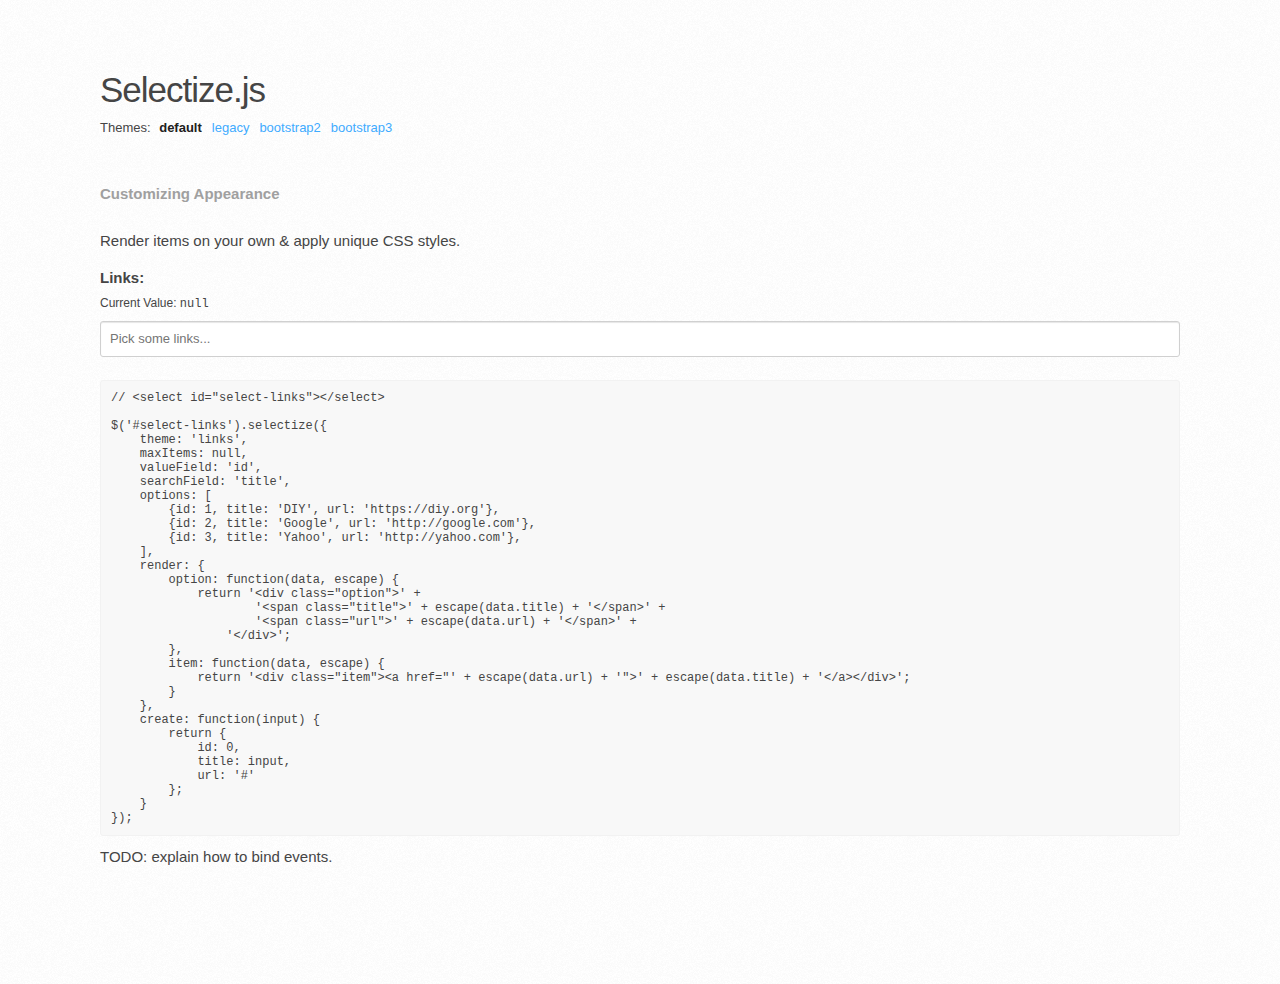
<file: assets/selectize.js-master/examples/customization.html>
<!DOCTYPE html>
<!--[if lt IE 7]><html class="no-js lt-ie9 lt-ie8 lt-ie7"><![endif]-->
<!--[if IE 7]><html class="no-js lt-ie9 lt-ie8"><![endif]-->
<!--[if IE 8]><html class="no-js lt-ie9"><![endif]-->
<!--[if gt IE 8]><!--><html class="no-js"><!--<![endif]-->
	<head>
		<meta charset="utf-8">
		<meta http-equiv="X-UA-Compatible" content="IE=edge,chrome=1">
		<title>Selectize.js Demo</title>
		<meta name="description" content="">
		<meta name="viewport" content="width=device-width,initial-scale=1,maximum-scale=1">
		<link rel="stylesheet" href="css/normalize.css">
		<link rel="stylesheet" href="css/stylesheet.css">
		<!--[if IE 8]><script src="js/es5.js"></script><![endif]-->
		<script src="js/jquery.min.js"></script>
		<script src="../dist/js/standalone/selectize.js"></script>
		<script src="js/index.js"></script>
		<style type="text/css">
		.selectize-control .option .title {
			display: block;
		}
		.selectize-control .option .url {
			font-size: 12px;
			display: block;
			color: #a0a0a0;
		}
		.selectize-control .item a {
			color: #006ef5;
		}
		.selectize-control .item.active a {
			color: #303030;
		}
		</style>
	</head>
    <body>
		<div id="wrapper">
			<h1>Selectize.js</h1>
			<div class="demo">
				<h2>Customizing Appearance</h2>
				<p>Render items on your own &amp; apply unique CSS styles.</p>
				<div class="control-group">
					<label for="select-links">Links:</label>
					<select id="select-links" placeholder="Pick some links..."></select>
				</div>
				<script>
				// <select id="select-links"></select>

				$('#select-links').selectize({
					theme: 'links',
					maxItems: null,
					valueField: 'id',
					searchField: 'title',
					options: [
						{id: 1, title: 'DIY', url: 'https://diy.org'},
						{id: 2, title: 'Google', url: 'http://google.com'},
						{id: 3, title: 'Yahoo', url: 'http://yahoo.com'},
					],
					render: {
						option: function(data, escape) {
							return '<div class="option">' +
									'<span class="title">' + escape(data.title) + '</span>' +
									'<span class="url">' + escape(data.url) + '</span>' +
								'</div>';
						},
						item: function(data, escape) {
							return '<div class="item"><a href="' + escape(data.url) + '">' + escape(data.title) + '</a></div>';
						}
					},
					create: function(input) {
						return {
							id: 0,
							title: input,
							url: '#'
						};
					}
				});
				</script>
				<p>TODO: explain how to bind events.</p>
			</div>
		</div>
	</body>
</html>
</file>
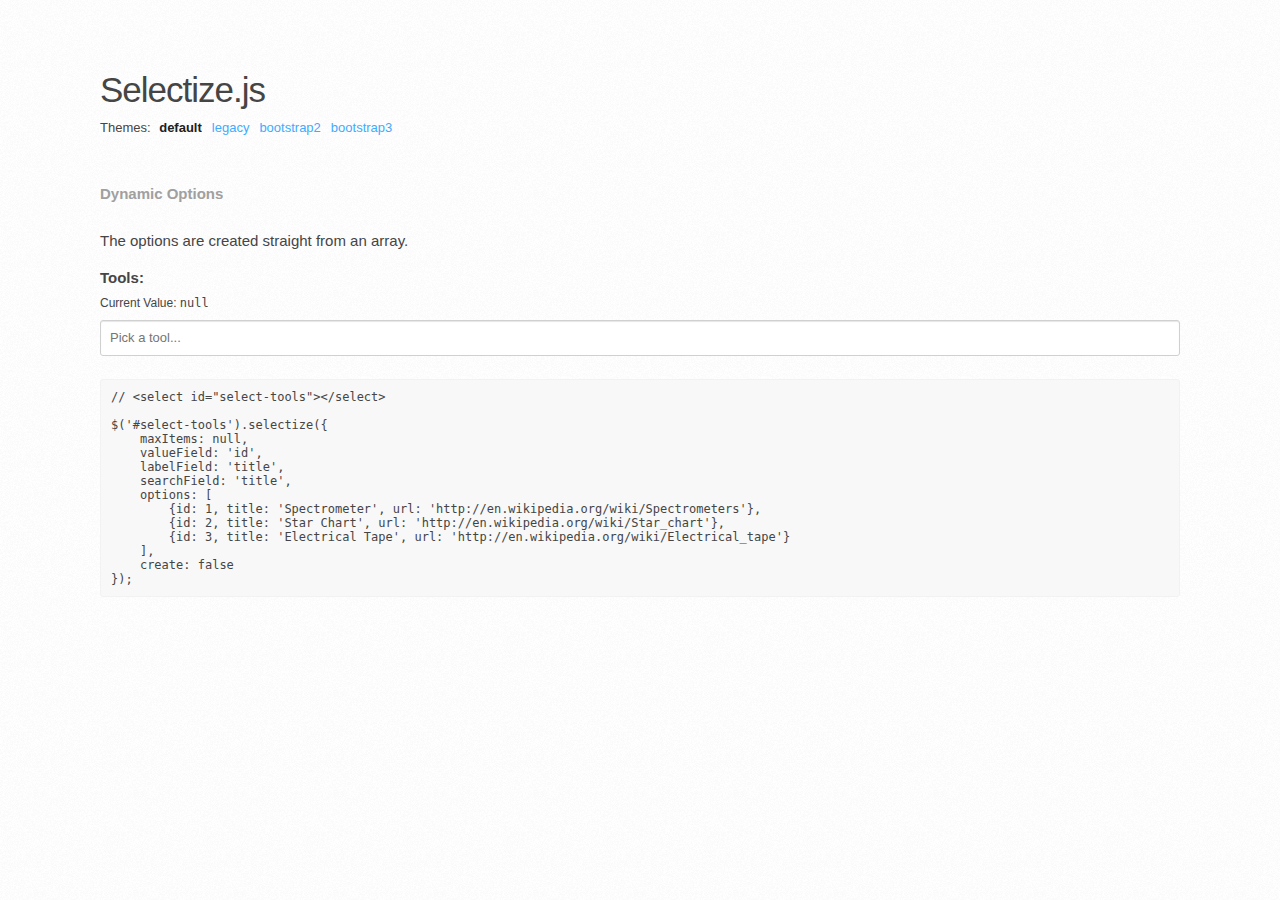
<file: assets/selectize.js-master/examples/dynamic.html>
<!DOCTYPE html>
<!--[if lt IE 7]><html class="no-js lt-ie9 lt-ie8 lt-ie7"><![endif]-->
<!--[if IE 7]><html class="no-js lt-ie9 lt-ie8"><![endif]-->
<!--[if IE 8]><html class="no-js lt-ie9"><![endif]-->
<!--[if gt IE 8]><!--><html class="no-js"><!--<![endif]-->
	<head>
		<meta charset="utf-8">
		<meta http-equiv="X-UA-Compatible" content="IE=edge,chrome=1">
		<title>Selectize.js Demo</title>
		<meta name="description" content="">
		<meta name="viewport" content="width=device-width,initial-scale=1,maximum-scale=1">
		<link rel="stylesheet" href="css/normalize.css">
		<link rel="stylesheet" href="css/stylesheet.css">
		<!--[if IE 8]><script src="js/es5.js"></script><![endif]-->
		<script src="js/jquery.min.js"></script>
		<script src="../dist/js/standalone/selectize.js"></script>
		<script src="js/index.js"></script>
	</head>
    <body>
		<div id="wrapper">
			<h1>Selectize.js</h1>
			<div class="demo">
				<h2>Dynamic Options</h2>
				<p>The options are created straight from an array.</p>
				<div class="control-group">
					<label for="select-tools">Tools:</label>
					<select id="select-tools" placeholder="Pick a tool..."></select>
				</div>
				<script>
				// <select id="select-tools"></select>

				$('#select-tools').selectize({
					maxItems: null,
					valueField: 'id',
					labelField: 'title',
					searchField: 'title',
					options: [
						{id: 1, title: 'Spectrometer', url: 'http://en.wikipedia.org/wiki/Spectrometers'},
						{id: 2, title: 'Star Chart', url: 'http://en.wikipedia.org/wiki/Star_chart'},
						{id: 3, title: 'Electrical Tape', url: 'http://en.wikipedia.org/wiki/Electrical_tape'}
					],
					create: false
				});
				</script>
			</div>
		</div>
	</body>
</html>
</file>
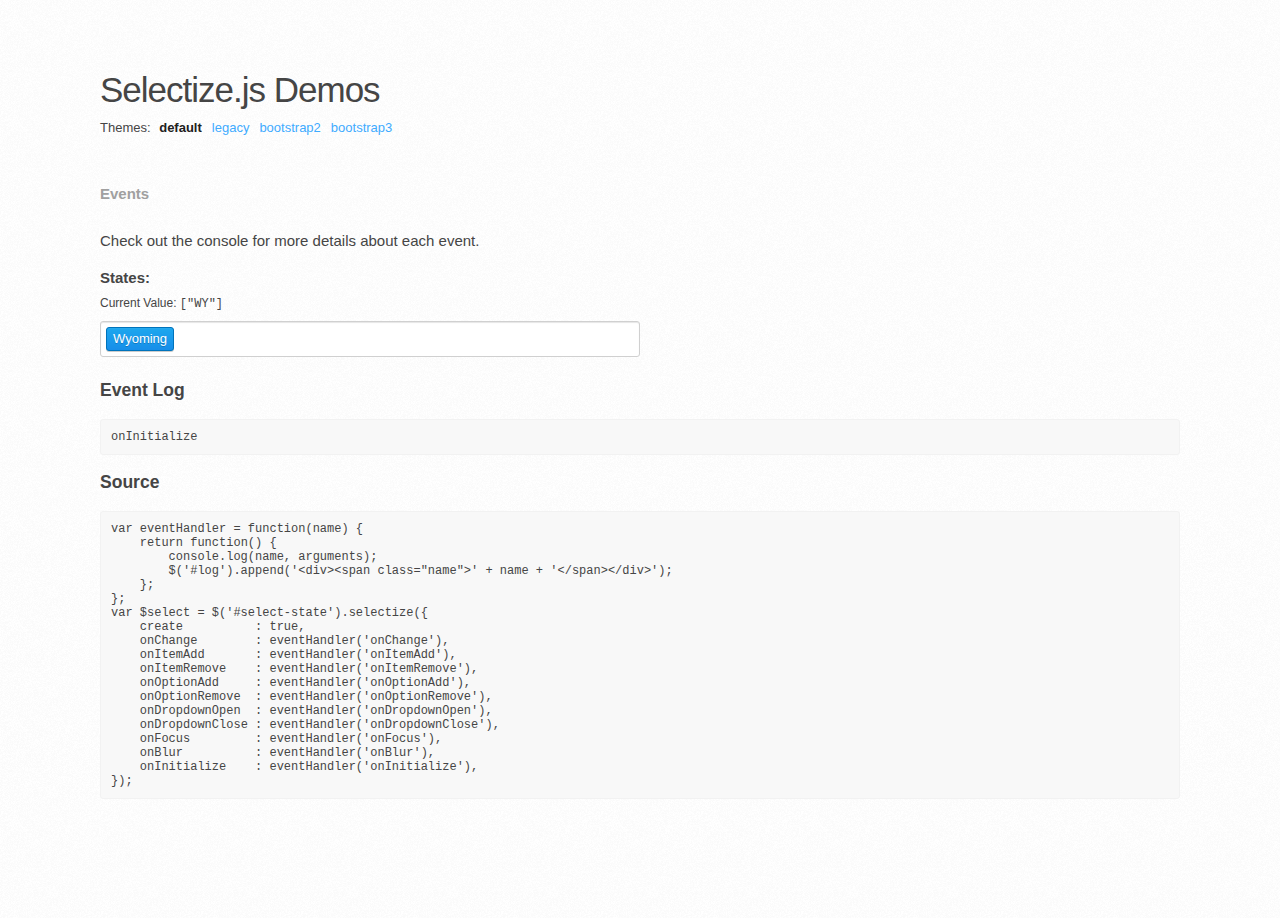
<file: assets/selectize.js-master/examples/events.html>
<!DOCTYPE html>
<!--[if lt IE 7]><html class="no-js lt-ie9 lt-ie8 lt-ie7"><![endif]-->
<!--[if IE 7]><html class="no-js lt-ie9 lt-ie8"><![endif]-->
<!--[if IE 8]><html class="no-js lt-ie9"><![endif]-->
<!--[if gt IE 8]><!--><html class="no-js"><!--<![endif]-->
	<head>
		<meta charset="utf-8">
		<meta http-equiv="X-UA-Compatible" content="IE=edge,chrome=1">
		<title>Selectize.js Demo</title>
		<meta name="description" content="">
		<meta name="viewport" content="width=device-width,initial-scale=1,maximum-scale=1">
		<link rel="stylesheet" href="css/normalize.css">
		<link rel="stylesheet" href="css/stylesheet.css">
		<!--[if IE 8]><script src="js/es5.js"></script><![endif]-->
		<script src="js/jquery.min.js"></script>
		<script src="../dist/js/standalone/selectize.js"></script>
		<script src="js/index.js"></script>
	</head>
    <body>
		<div id="wrapper">
			<h1>Selectize.js Demos</h1>
			<div class="demo">
				<h2>Events</h2>
				<p>Check out the console for more details about each event.</p>
				<div class="control-group">
					<label for="select-state">States:</label>
					<select id="select-state" multiple name="state[]" class="demo-default" style="width:50%">
						<option value="">Select a state...</option>
						<option value="AL">Alabama</option>
						<option value="AK">Alaska</option>
						<option value="AZ">Arizona</option>
						<option value="AR">Arkansas</option>
						<option value="CA">California</option>
						<option value="CO">Colorado</option>
						<option value="CT">Connecticut</option>
						<option value="DE">Delaware</option>
						<option value="DC">District of Columbia</option>
						<option value="FL">Florida</option>
						<option value="GA">Georgia</option>
						<option value="HI">Hawaii</option>
						<option value="ID">Idaho</option>
						<option value="IL">Illinois</option>
						<option value="IN">Indiana</option>
						<option value="IA">Iowa</option>
						<option value="KS">Kansas</option>
						<option value="KY">Kentucky</option>
						<option value="LA">Louisiana</option>
						<option value="ME">Maine</option>
						<option value="MD">Maryland</option>
						<option value="MA">Massachusetts</option>
						<option value="MI">Michigan</option>
						<option value="MN">Minnesota</option>
						<option value="MS">Mississippi</option>
						<option value="MO">Missouri</option>
						<option value="MT">Montana</option>
						<option value="NE">Nebraska</option>
						<option value="NV">Nevada</option>
						<option value="NH">New Hampshire</option>
						<option value="NJ">New Jersey</option>
						<option value="NM">New Mexico</option>
						<option value="NY">New York</option>
						<option value="NC">North Carolina</option>
						<option value="ND">North Dakota</option>
						<option value="OH">Ohio</option>
						<option value="OK">Oklahoma</option>
						<option value="OR">Oregon</option>
						<option value="PA">Pennsylvania</option>
						<option value="RI">Rhode Island</option>
						<option value="SC">South Carolina</option>
						<option value="SD">South Dakota</option>
						<option value="TN">Tennessee</option>
						<option value="TX">Texas</option>
						<option value="UT">Utah</option>
						<option value="VT">Vermont</option>
						<option value="VA">Virginia</option>
						<option value="WA">Washington</option>
						<option value="WV">West Virginia</option>
						<option value="WI">Wisconsin</option>
						<option value="WY" selected>Wyoming</option>
					</select>
				</div>
				<h3>Event Log</h3>
				<pre id="log"></pre>
				<h3>Source</h3>
				<script>
				var eventHandler = function(name) {
					return function() {
						console.log(name, arguments);
						$('#log').append('<div><span class="name">' + name + '</span></div>');
					};
				};
				var $select = $('#select-state').selectize({
					create          : true,
					onChange        : eventHandler('onChange'),
					onItemAdd       : eventHandler('onItemAdd'),
					onItemRemove    : eventHandler('onItemRemove'),
					onOptionAdd     : eventHandler('onOptionAdd'),
					onOptionRemove  : eventHandler('onOptionRemove'),
					onDropdownOpen  : eventHandler('onDropdownOpen'),
					onDropdownClose : eventHandler('onDropdownClose'),
					onFocus         : eventHandler('onFocus'),
					onBlur          : eventHandler('onBlur'),
					onInitialize    : eventHandler('onInitialize'),
				});
				</script>
			</div>
		</div>
	</body>
</html>
</file>
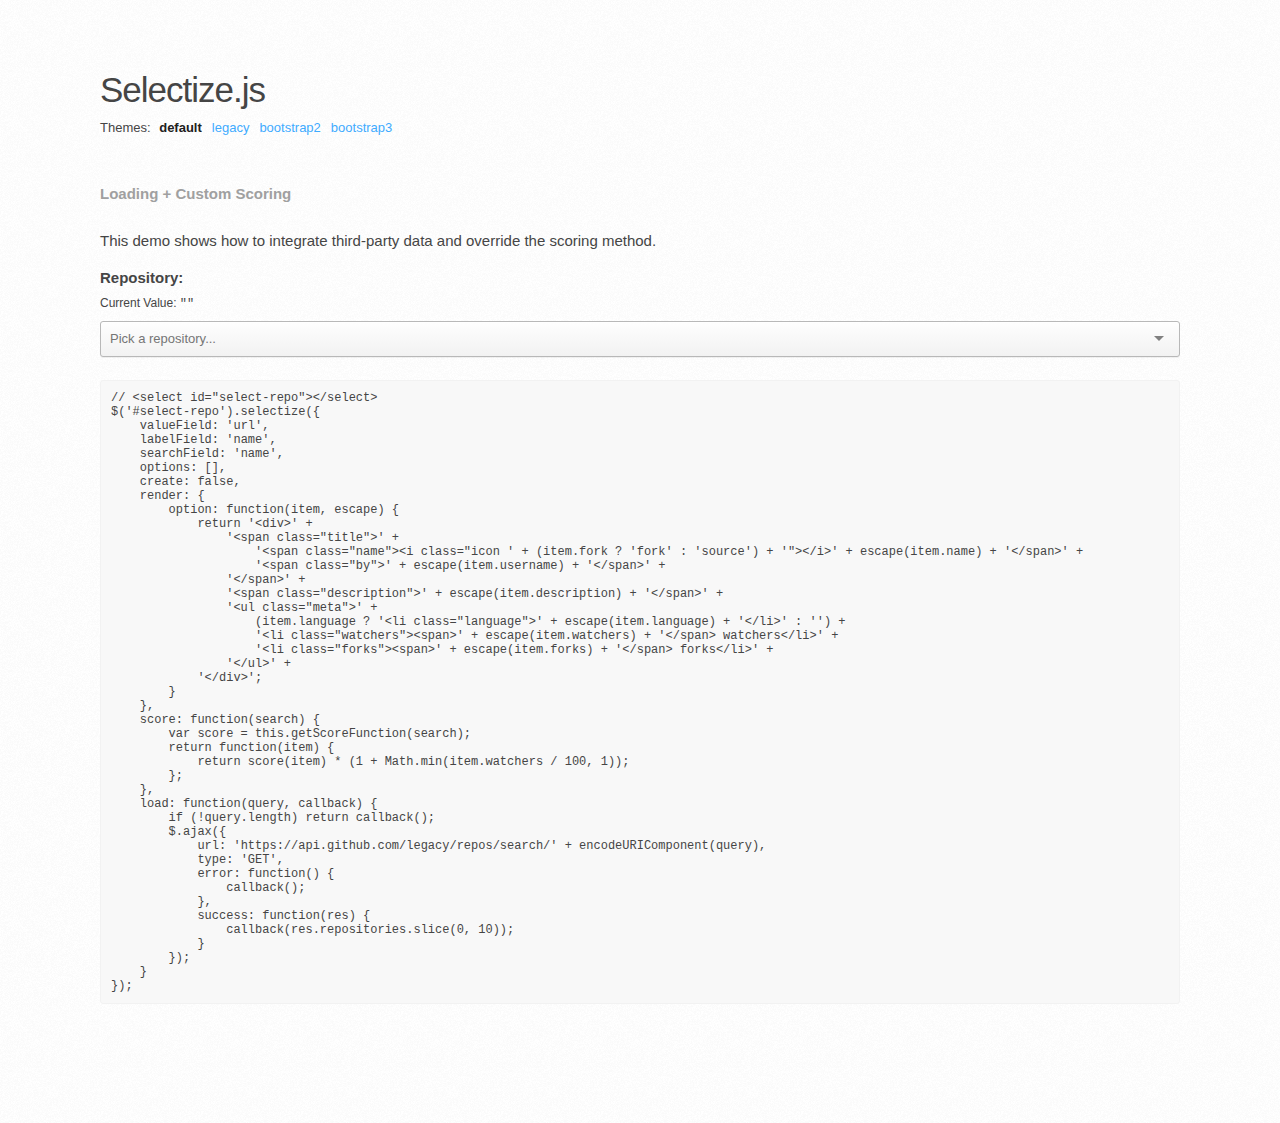
<file: assets/selectize.js-master/examples/github.html>
<!DOCTYPE html>
<!--[if lt IE 7]><html class="no-js lt-ie9 lt-ie8 lt-ie7"><![endif]-->
<!--[if IE 7]><html class="no-js lt-ie9 lt-ie8"><![endif]-->
<!--[if IE 8]><html class="no-js lt-ie9"><![endif]-->
<!--[if gt IE 8]><!--><html class="no-js"><!--<![endif]-->
	<head>
		<meta charset="utf-8">
		<meta http-equiv="X-UA-Compatible" content="IE=edge,chrome=1">
		<title>Selectize.js Demo</title>
		<meta name="description" content="">
		<meta name="viewport" content="width=device-width,initial-scale=1,maximum-scale=1">
		<link rel="stylesheet" href="css/normalize.css">
		<link rel="stylesheet" href="css/stylesheet.css">
		<!--[if IE 8]><script src="js/es5.js"></script><![endif]-->
		<script src="js/jquery.min.js"></script>
		<script src="../dist/js/standalone/selectize.js"></script>
		<script src="js/index.js"></script>
		<style type="text/css">
		.selectize-control.repositories .selectize-dropdown > div {
			border-bottom: 1px solid rgba(0,0,0,0.05);
		}
		.selectize-control.repositories .selectize-dropdown .by {
			font-size: 11px;
			opacity: 0.8;
		}
		.selectize-control.repositories .selectize-dropdown .by::before {
			content: 'by ';
		}
		.selectize-control.repositories .selectize-dropdown .name {
			font-weight: bold;
			margin-right: 5px;
		}
		.selectize-control.repositories .selectize-dropdown .title {
			display: block;
		}
		.selectize-control.repositories .selectize-dropdown .description {
			font-size: 12px;
			display: block;
			color: #a0a0a0;
			white-space: nowrap;
			width: 100%;
			text-overflow: ellipsis;
			overflow: hidden;
		}
		.selectize-control.repositories .selectize-dropdown .meta {
			list-style: none;
			margin: 0;
			padding: 0;
			font-size: 10px;
		}
		.selectize-control.repositories .selectize-dropdown .meta li {
			margin: 0;
			padding: 0;
			display: inline;
			margin-right: 10px;
		}
		.selectize-control.repositories .selectize-dropdown .meta li span {
			font-weight: bold;
		}
		.selectize-control.repositories::before {
			-moz-transition: opacity 0.2s;
			-webkit-transition: opacity 0.2s;
			transition: opacity 0.2s;
			content: ' ';
			z-index: 2;
			position: absolute;
			display: block;
			top: 12px;
			right: 34px;
			width: 16px;
			height: 16px;
			background: url(images/spinner.gif);
			background-size: 16px 16px;
			opacity: 0;
		}
		.selectize-control.repositories.loading::before {
			opacity: 0.4;
		}
		.icon {
			width: 16px;
			height: 16px;
			display: inline-block;
			vertical-align: middle;
			background-size: 16px 16px;
			margin: 0 3px 0 0;
		}
		.icon.fork {
			background-image: url(images/repo-fork.png);
		}
		.icon.source {
			background-image: url(images/repo-source.png);
		}
		</style>
	</head>
    <body>
		<div id="wrapper">
			<h1>Selectize.js</h1>
			<div class="demo">
				<h2>Loading + Custom Scoring</h2>
				<p>This demo shows how to integrate third-party data and override the scoring method.</p>
				<div class="control-group">
					<label for="select-repo">Repository:</label>
					<select id="select-repo" class="repositories" placeholder="Pick a repository..."></select>
				</div>
				<script>
				// <select id="select-repo"></select>
				$('#select-repo').selectize({
					valueField: 'url',
					labelField: 'name',
					searchField: 'name',
					options: [],
					create: false,
					render: {
						option: function(item, escape) {
							return '<div>' +
								'<span class="title">' +
									'<span class="name"><i class="icon ' + (item.fork ? 'fork' : 'source') + '"></i>' + escape(item.name) + '</span>' +
									'<span class="by">' + escape(item.username) + '</span>' +
								'</span>' +
								'<span class="description">' + escape(item.description) + '</span>' +
								'<ul class="meta">' +
									(item.language ? '<li class="language">' + escape(item.language) + '</li>' : '') +
									'<li class="watchers"><span>' + escape(item.watchers) + '</span> watchers</li>' +
									'<li class="forks"><span>' + escape(item.forks) + '</span> forks</li>' +
								'</ul>' +
							'</div>';
						}
					},
					score: function(search) {
						var score = this.getScoreFunction(search);
						return function(item) {
							return score(item) * (1 + Math.min(item.watchers / 100, 1));
						};
					},
					load: function(query, callback) {
						if (!query.length) return callback();
						$.ajax({
							url: 'https://api.github.com/legacy/repos/search/' + encodeURIComponent(query),
							type: 'GET',
							error: function() {
								callback();
							},
							success: function(res) {
								callback(res.repositories.slice(0, 10));
							}
						});
					}
				});
				</script>
			</div>
		</div>
	</body>
</html>
</file>
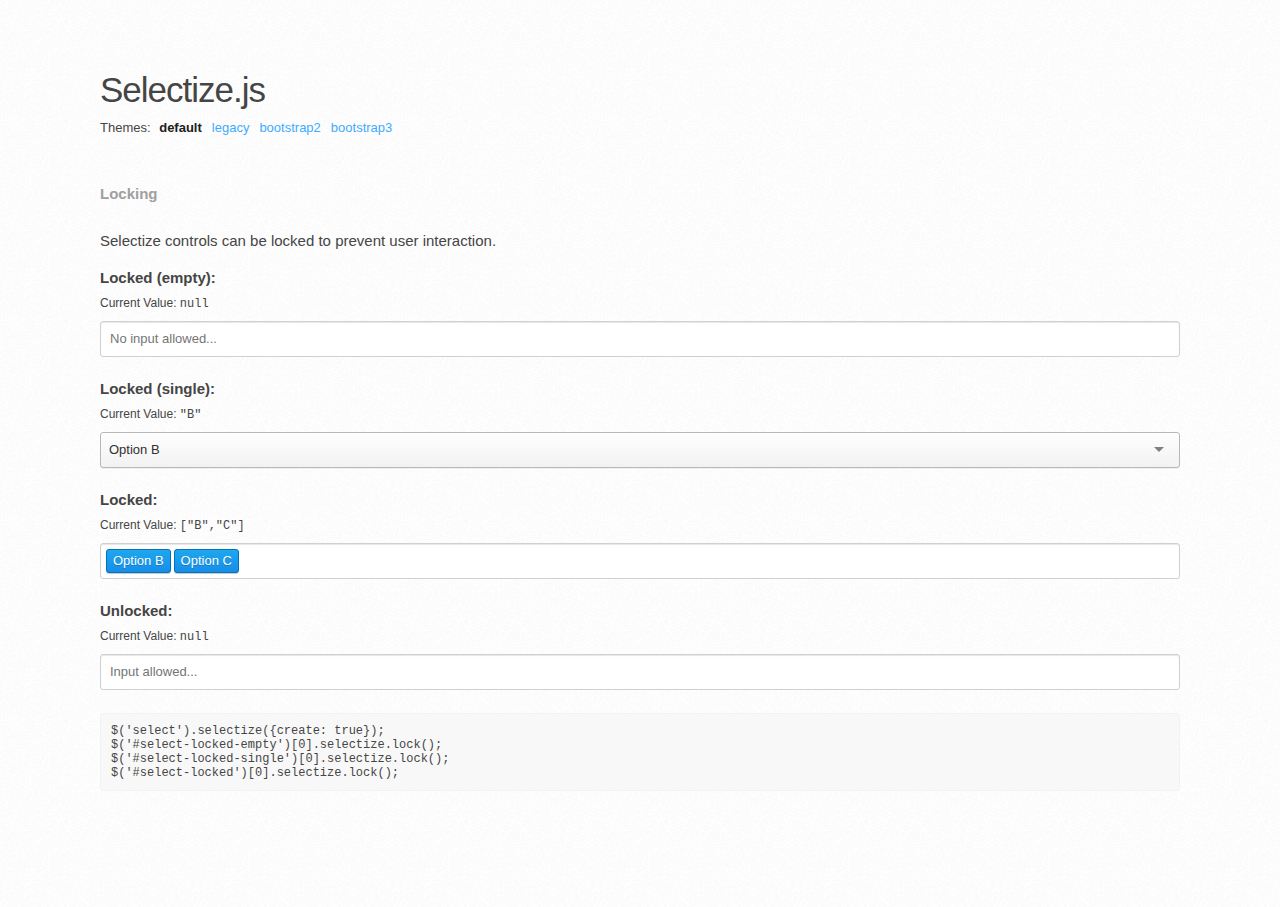
<file: assets/selectize.js-master/examples/lock.html>
<!DOCTYPE html>
<!--[if lt IE 7]><html class="no-js lt-ie9 lt-ie8 lt-ie7"><![endif]-->
<!--[if IE 7]><html class="no-js lt-ie9 lt-ie8"><![endif]-->
<!--[if IE 8]><html class="no-js lt-ie9"><![endif]-->
<!--[if gt IE 8]><!--><html class="no-js"><!--<![endif]-->
	<head>
		<meta charset="utf-8">
		<meta http-equiv="X-UA-Compatible" content="IE=edge,chrome=1">
		<title>Selectize.js Demo</title>
		<meta name="description" content="">
		<meta name="viewport" content="width=device-width,initial-scale=1,maximum-scale=1">
		<link rel="stylesheet" href="css/normalize.css">
		<link rel="stylesheet" href="css/stylesheet.css">
		<!--[if IE 8]><script src="js/es5.js"></script><![endif]-->
		<script src="js/jquery.min.js"></script>
		<script src="../dist/js/standalone/selectize.js"></script>
		<script src="js/index.js"></script>
	</head>
    <body>
		<div id="wrapper">
			<h1>Selectize.js</h1>
			<div class="demo">
				<h2>Locking</h2>
				<p>Selectize controls can be locked to prevent user interaction.</p>
				<div class="control-group">
					<label for="select-locked-empty">Locked (empty):</label>
					<select id="select-locked-empty" multiple placeholder="No input allowed...">
						<option value="A">Option A</option>
						<option value="B">Option B</option>
						<option value="C">Option C</option>
					</select>
				</div>
				<div class="control-group">
					<label for="select-locked-single">Locked (single):</label>
					<select id="select-locked-single" placeholder="No input allowed...">
						<option value="A">Option A</option>
						<option value="B" selected>Option B</option>
						<option value="C">Option C</option>
					</select>
				</div>
				<div class="control-group">
					<label for="select-locked">Locked:</label>
					<select id="select-locked" multiple placeholder="No input allowed...">
						<option value="A">Option A</option>
						<option value="B" selected>Option B</option>
						<option value="C" selected>Option C</option>
					</select>
				</div>
				<div class="control-group">
					<label for="select-unlocked">Unlocked:</label>
					<select id="select-unlocked" multiple placeholder="Input allowed...">
						<option value="A">Option A</option>
						<option value="B">Option B</option>
						<option value="C">Option C</option>
					</select>
				</div>
				<script>
				$('select').selectize({create: true});
				$('#select-locked-empty')[0].selectize.lock();
				$('#select-locked-single')[0].selectize.lock();
				$('#select-locked')[0].selectize.lock();
				</script>
			</div>
		</div>
	</body>
</html>
</file>
<file: assets/selectize.js-master/examples/css/stylesheet.css>
body {
	margin: 70px 0;
	padding: 0;
	font-family: Helvetica, arial, sans-serif;
	font-size: 15px;
	color: #454545;
	background: #fff url(../images/bg.png);
	text-shadow: 0 1px 0 rgba(0,0,0,0.02);
	-webkit-font-smoothing: antialiased;
}
a, a:visited {
	color: #3fabff;
	text-decoration: none;
}
a:hover {
	color: #008af5;
}
h1 {
	margin: 0;
	font-weight: 300;
	font-size: 35px;
	letter-spacing: -1px;
}
h2 {
	font-size: 15px;
	color: #a0a0a0;
	margin: 30px 0;
}
label {
	display: block;
	font-weight: bold;
	margin-bottom: 10px;
}
p, .control-group {
	margin: 0 0 20px 0;
}
.demo {
	border-bottom: 1px solid #e8e8e8;
	padding-top: 50px;
	padding-bottom: 50px;
	-webkit-border-radius: 3px;
	-moz-border-radius: 3px;
	border-radius: 3px;
}
.demo:last-child {
	border-bottom: 0 none;
}
.demo select, .demo input, .demo .selectize-control {
	width: 100%;
}
.demo > *:first-child {
	margin-top: 0;
}
.demo > *:last-child {
	margin-bottom: 0;
}
.demo .value {
	margin: 0 0 10px 0;
	font-size: 12px;
}
.demo .value span {
	font-family: Monaco, "Bitstream Vera Sans Mono", "Lucida Console", Terminal, monospace;
}
.theme-selector {
	margin-top: 10px;
	font-size: 13px;
}
.theme-selector:before {
	content: 'Themes: ';
}
.theme-selector a {
	margin: 0 5px;
}
.theme-selector a.active {
	color: #202020;
	font-weight: bold;
}
#wrapper {
	margin: 0;
}
#wrapper > * {
	padding-left: 100px;
	padding-right: 100px;
}
pre {
	background: #f8f8f8;
	border: 1px solid #f2f2f2;
	padding: 10px;
	font-size: 12px;
	font-family: Monaco, "Bitstream Vera Sans Mono", "Lucida Console", Terminal, monospace;
	-webkit-border-radius: 3px;
	-moz-border-radius: 3px;
	border-radius: 3px;
}
input[type=button] {
	margin: 0 10px 0 0;
	padding: 6px 10px;
	color: #606060;
	background: #e0e0e0;
	border: 0 none;
	width: auto;
	display: inline-block;
	-webkit-border-radius: 3px;
	-moz-border-radius: 3px;
	border-radius: 3px;
	-webkit-font-smoothing: antialiased;
}
.buttons {
	margin: 0 0 25px 0;
}
input[type=button]:hover {
	background: #dadada;
}

@media only screen and (max-width : 320px) {
	body {
		margin: 20px 0;
	}
	#wrapper {
		margin: 0;
	}
	#wrapper > * {
		padding-left: 10px;
		padding-right: 10px;
	}
	.demo {
		padding: 20px;
		-webkit-border-radius: 0;
		-moz-border-radius: 0;
		border-radius: 0;
	}
}
</file>
